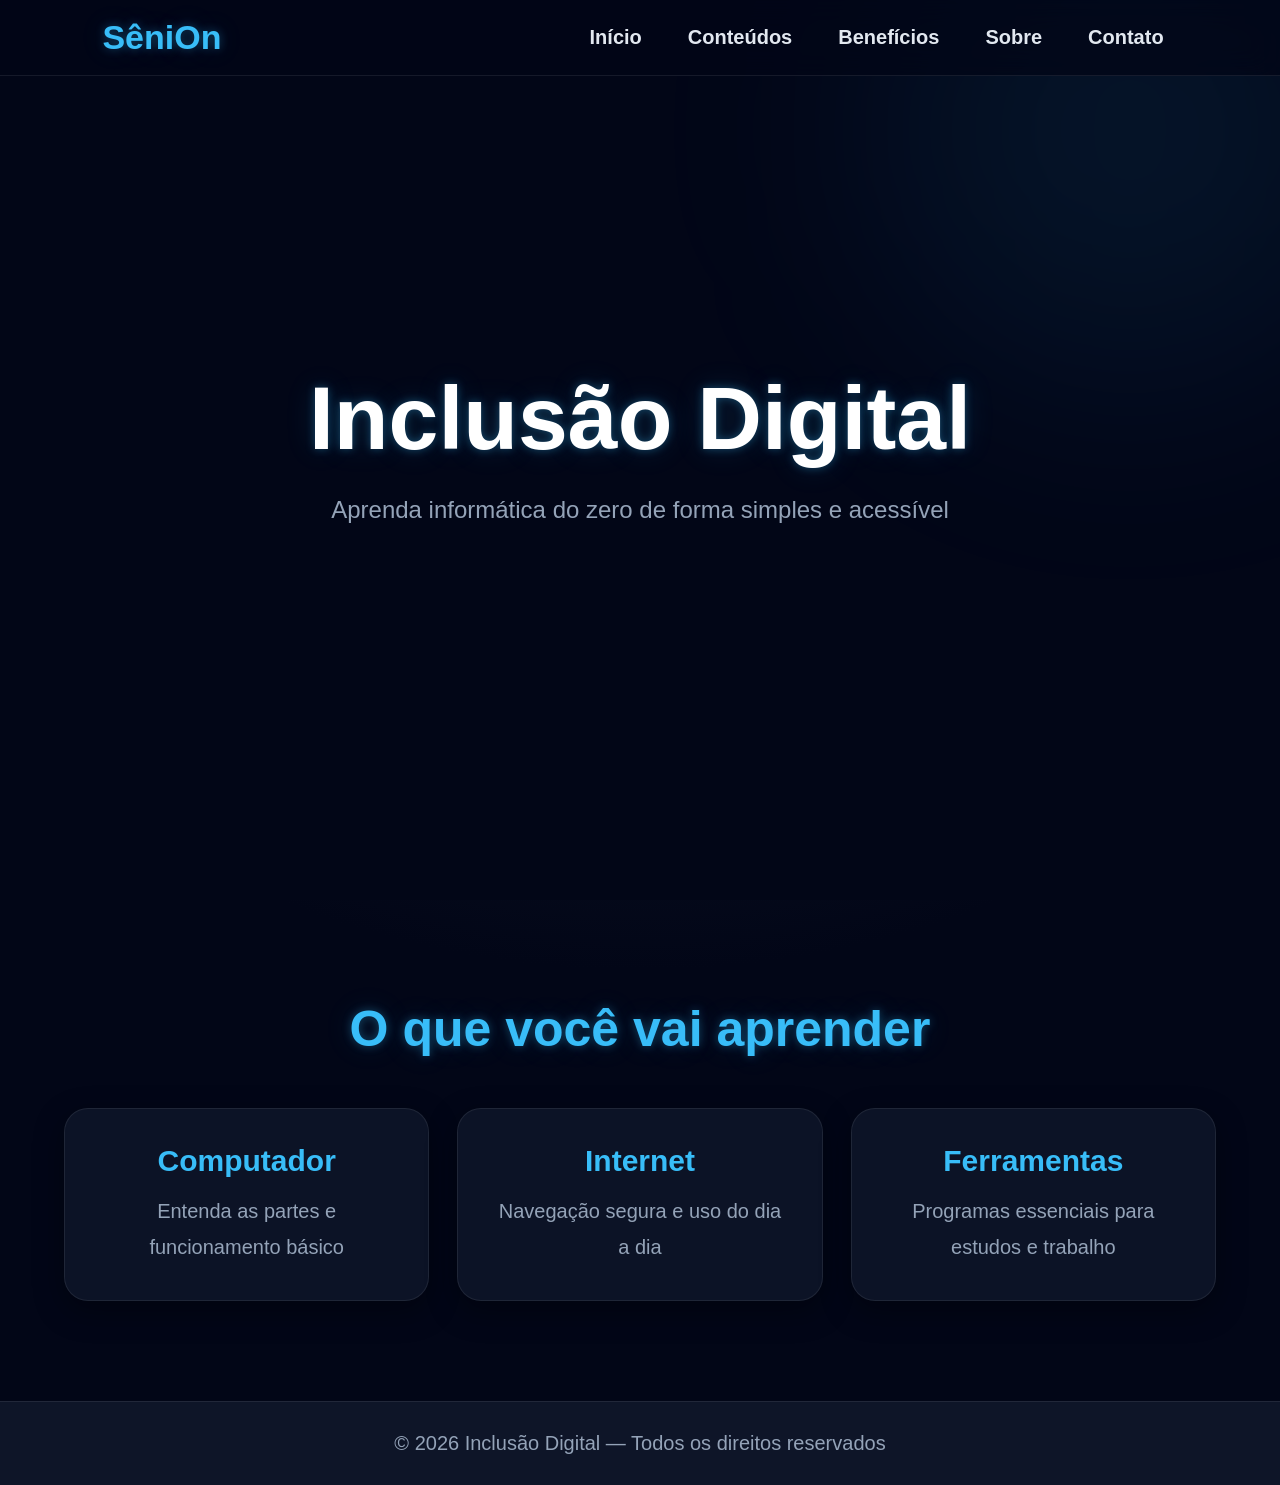
<file: index.html>
<!DOCTYPE html>
<html lang="pt-BR">
<head>
<meta charset="UTF-8">
<meta name="viewport" content="width=device-width, initial-scale=1.0">
<title>Inclusão Digital</title>
<link rel="stylesheet" href="index.css">
</head>

<body>

<nav>
    <div class="logo">SêniOn</div>

    <ul>
        <li><a href="index.html">Início</a></li>
        <li><a href="conteudos.html">Conteúdos</a></li>
        <li><a href="beneficios.html">Benefícios</a></li>
        <li><a href="sobre.html">Sobre</a></li>
        <li><a href="contato.html">Contato</a></li>
    </ul>
</nav>

<header class="hero">
    <div class="hero-content">
        <h1>Inclusão Digital</h1>
        <p>Aprenda informática do zero de forma simples e acessível</p>
    </div>
</header>

<main class="container">

    <section class="secao">
        <h2>O que você vai aprender</h2>

        <div class="cards">
            <div class="card">
                <h3>Computador</h3>
                <p>Entenda as partes e funcionamento básico</p>
            </div>

            <div class="card">
                <h3>Internet</h3>
                <p>Navegação segura e uso do dia a dia</p>
            </div>

            <div class="card">
                <h3>Ferramentas</h3>
                <p>Programas essenciais para estudos e trabalho</p>
            </div>
        </div>
    </section>

</main>

<footer>
    <p>© 2026 Inclusão Digital — Todos os direitos reservados</p>
</footer>

</body>
</html>
</file>
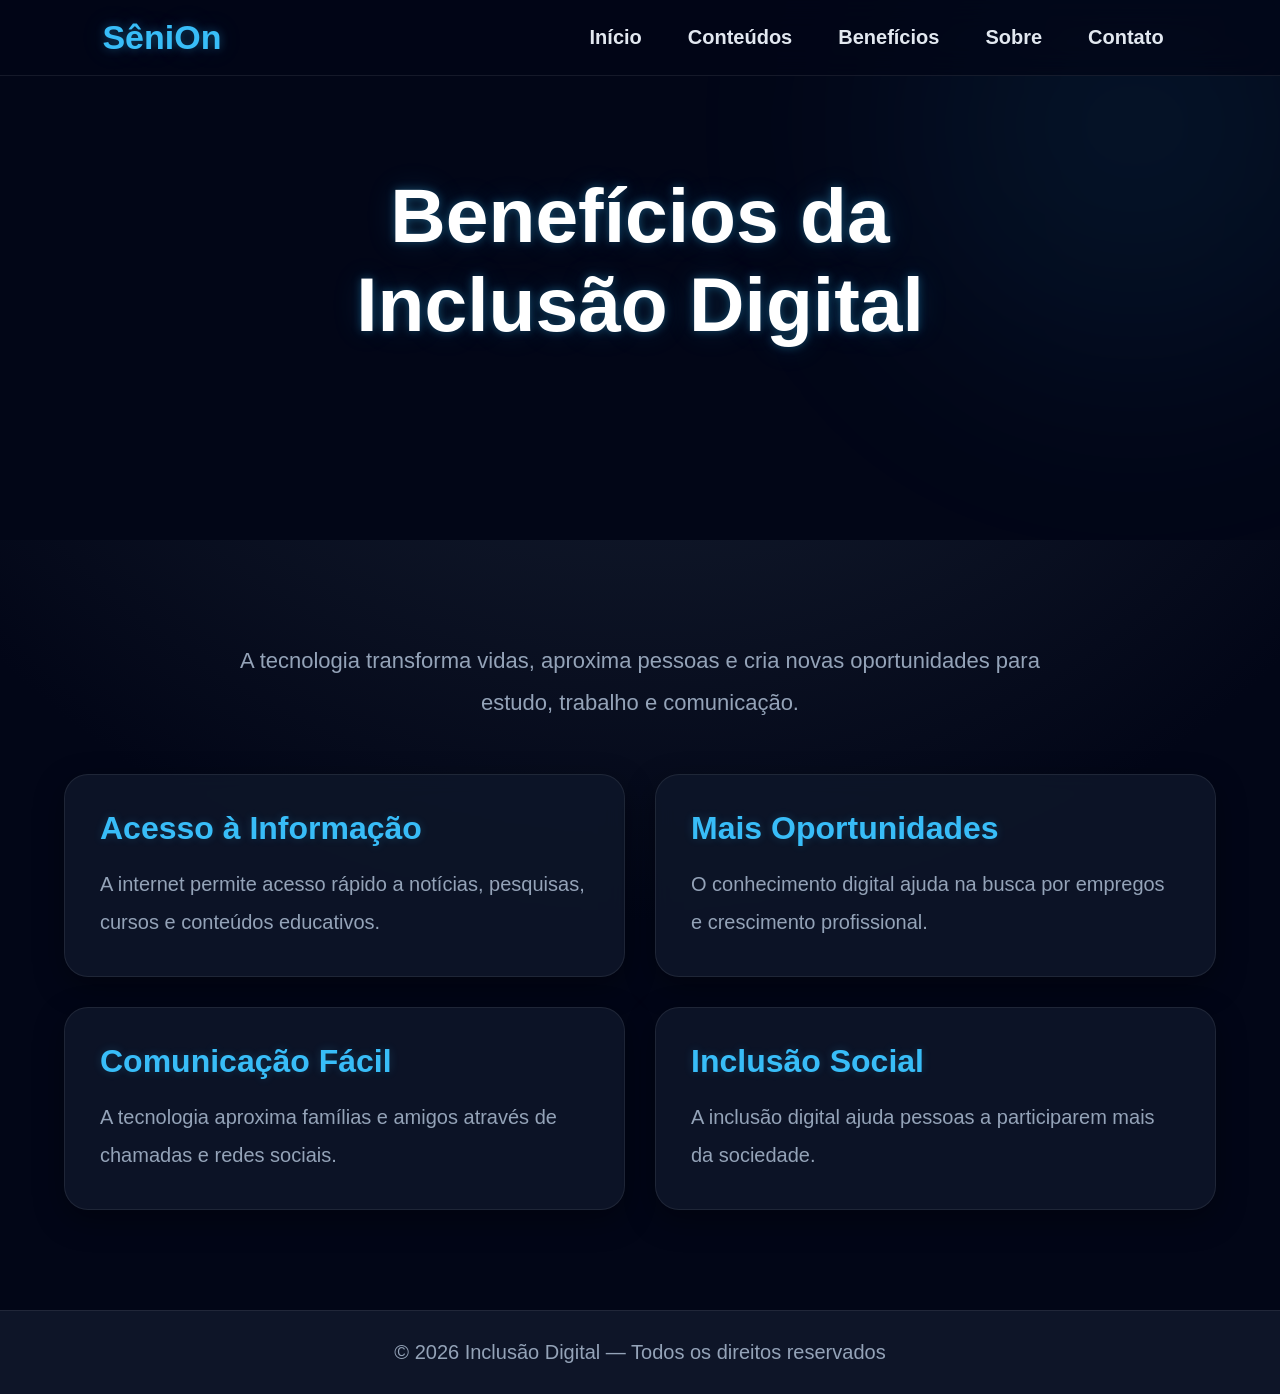
<file: beneficios.html>
<!DOCTYPE html>
<html lang="pt-BR">
<head>
    <meta charset="UTF-8">
    <meta name="viewport" content="width=device-width, initial-scale=1.0">
    <title>Benefícios - Inclusão Digital</title>
    <link rel="stylesheet" href="beneficios.css">
</head>
<body>

<nav>
    <div class="logo">
        SêniOn
    </div>
    <ul>
        <li><a href="index.html">Início</a></li>
        <li><a href="conteudos.html">Conteúdos</a></li>
        <li><a href="beneficios.html">Benefícios</a></li>
        <li><a href="sobre.html">Sobre</a></li>
        <li><a href="contato.html">Contato</a></li>
    </ul>
</nav>

<!-- HERO -->
<header class="hero">
  <div class="hero-content">
    <h1>Benefícios da Inclusão Digital</h1>
  </div>
</header>

<main class="container">

    <p>
        A tecnologia transforma vidas, aproxima pessoas
        e cria novas oportunidades para estudo, trabalho
        e comunicação.
    </p>

    <div class="beneficios-grid">

        <div class="beneficio-card">
            <h2>Acesso à Informação</h2>
            <p>
                A internet permite acesso rápido a notícias,
                pesquisas, cursos e conteúdos educativos.
            </p>
        </div>

        <div class="beneficio-card">
            <h2>Mais Oportunidades</h2>
            <p>
                O conhecimento digital ajuda na busca
                por empregos e crescimento profissional.
            </p>
        </div>

        <div class="beneficio-card">
            <h2>Comunicação Fácil</h2>
            <p>
                A tecnologia aproxima famílias e amigos
                através de chamadas e redes sociais.
            </p>
        </div>

        <div class="beneficio-card">
            <h2>Inclusão Social</h2>
            <p>
                A inclusão digital ajuda pessoas a participarem
                mais da sociedade.
            </p>
        </div>

    </div>

</main>

<footer>
    <p>
        © 2026 Inclusão Digital — Todos os direitos reservados
    </p>
</footer>

</body>
</html>
</file>
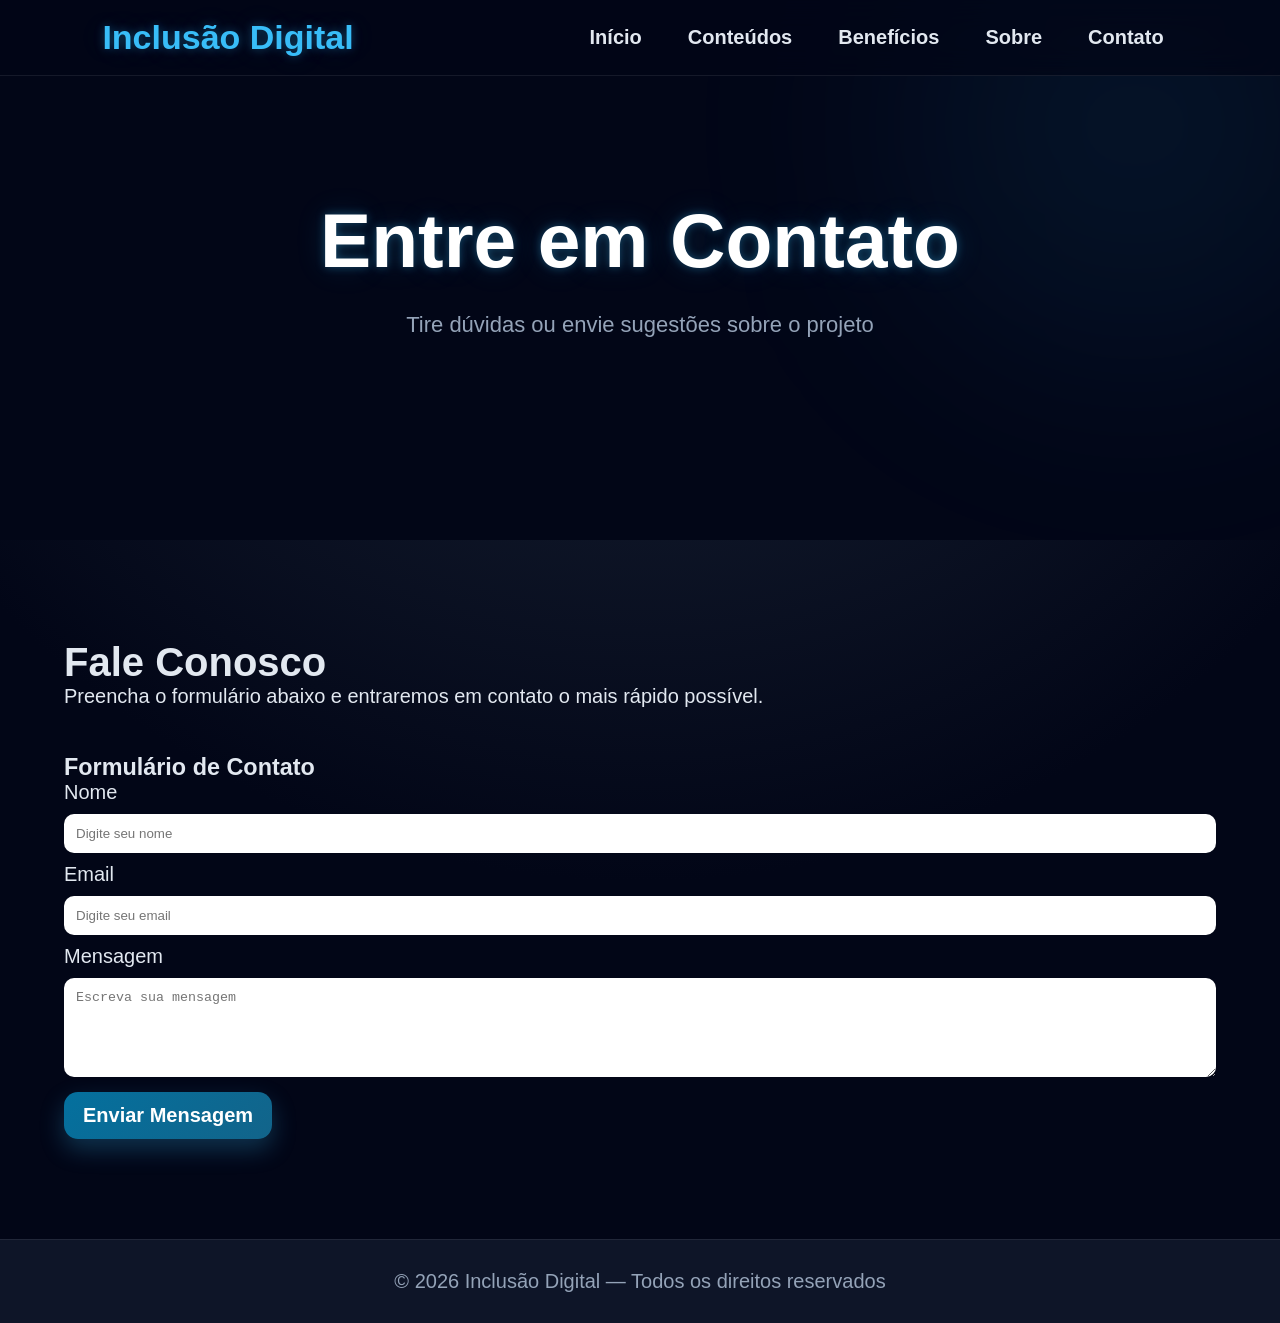
<file: contato.html>
<!DOCTYPE html>
<html lang="pt-BR">

<head>
    <meta charset="UTF-8">
    <meta name="viewport" content="width=device-width, initial-scale=1.0">

    <title>Contato - Inclusão Digital</title>

    <link rel="stylesheet" href="contato.css">

    <style>
        #status {
            margin-top: 15px;
            padding: 15px;
            border-radius: 12px;
            text-align: center;
            font-weight: bold;
            display: none;
            animation: aparecer 0.4s ease;
        }

        #status.sucesso {
            background-color: #d4f8d4;
            color: #1a7f1a;
            border: 2px solid #1a7f1a;
        }

        @keyframes aparecer {
            from {
                opacity: 0;
                transform: translateY(-10px);
            }

            to {
                opacity: 1;
                transform: translateY(0);
            }
        }
    </style>

</head>

<body>

    <nav>

        <div class="logo">
            Inclusão Digital
        </div>

        <ul>
            <li><a href="index.html">Início</a></li>
            <li><a href="conteudos.html">Conteúdos</a></li>
            <li><a href="beneficios.html">Benefícios</a></li>
            <li><a href="sobre.html">Sobre</a></li>
            <li><a href="contato.html">Contato</a></li>
        </ul>
    </nav>

    <header class="hero">
        <div class="hero-content">
            <h1>Entre em Contato</h1>
            <p>Tire dúvidas ou envie sugestões sobre o projeto</p>
        </div>
    </header>

    <main class="container">

        <h1>Fale Conosco</h1>

        <p>
            Preencha o formulário abaixo e entraremos em contato o mais rápido possível.
        </p>

        <div class="beneficio-card">
            <br><br>

            <form onsubmit="enviarMensagem(event)">

                <h3>Formulário de Contato</h3>

                <label>Nome</label><br>
                <input type="text" id="nome" placeholder="Digite seu nome"
                    style="width:100%; padding:12px; margin:10px 0; border-radius:10px; border:none;">

                <label>Email</label><br>
                <input type="email" id="email" placeholder="Digite seu email"
                    style="width:100%; padding:12px; margin:10px 0; border-radius:10px; border:none;">

                <label>Mensagem</label><br>
                <textarea id="mensagem" rows="5" placeholder="Escreva sua mensagem"
                    style="width:100%; padding:12px; margin:10px 0; border-radius:10px; border:none;"></textarea>

                <button class="btn" type="submit">Enviar Mensagem</button>

            </form>

            <div id="status"></div>

        </div>

    </main>

    <footer>
        <p>© 2026 Inclusão Digital — Todos os direitos reservados</p>
    </footer>

    <script>
        function enviarMensagem(event) {
            event.preventDefault();

            const status = document.getElementById("status");

            status.className = "sucesso";
            status.style.display = "block";
            status.innerHTML = "✅ Mensagem enviada com sucesso!";

            document.getElementById("nome").value = "";
            document.getElementById("email").value = "";
            document.getElementById("mensagem").value = "";

            setTimeout(() => {
                status.style.display = "none";
            }, 3000);
        }
    </script>

</body>

</html>
</file>
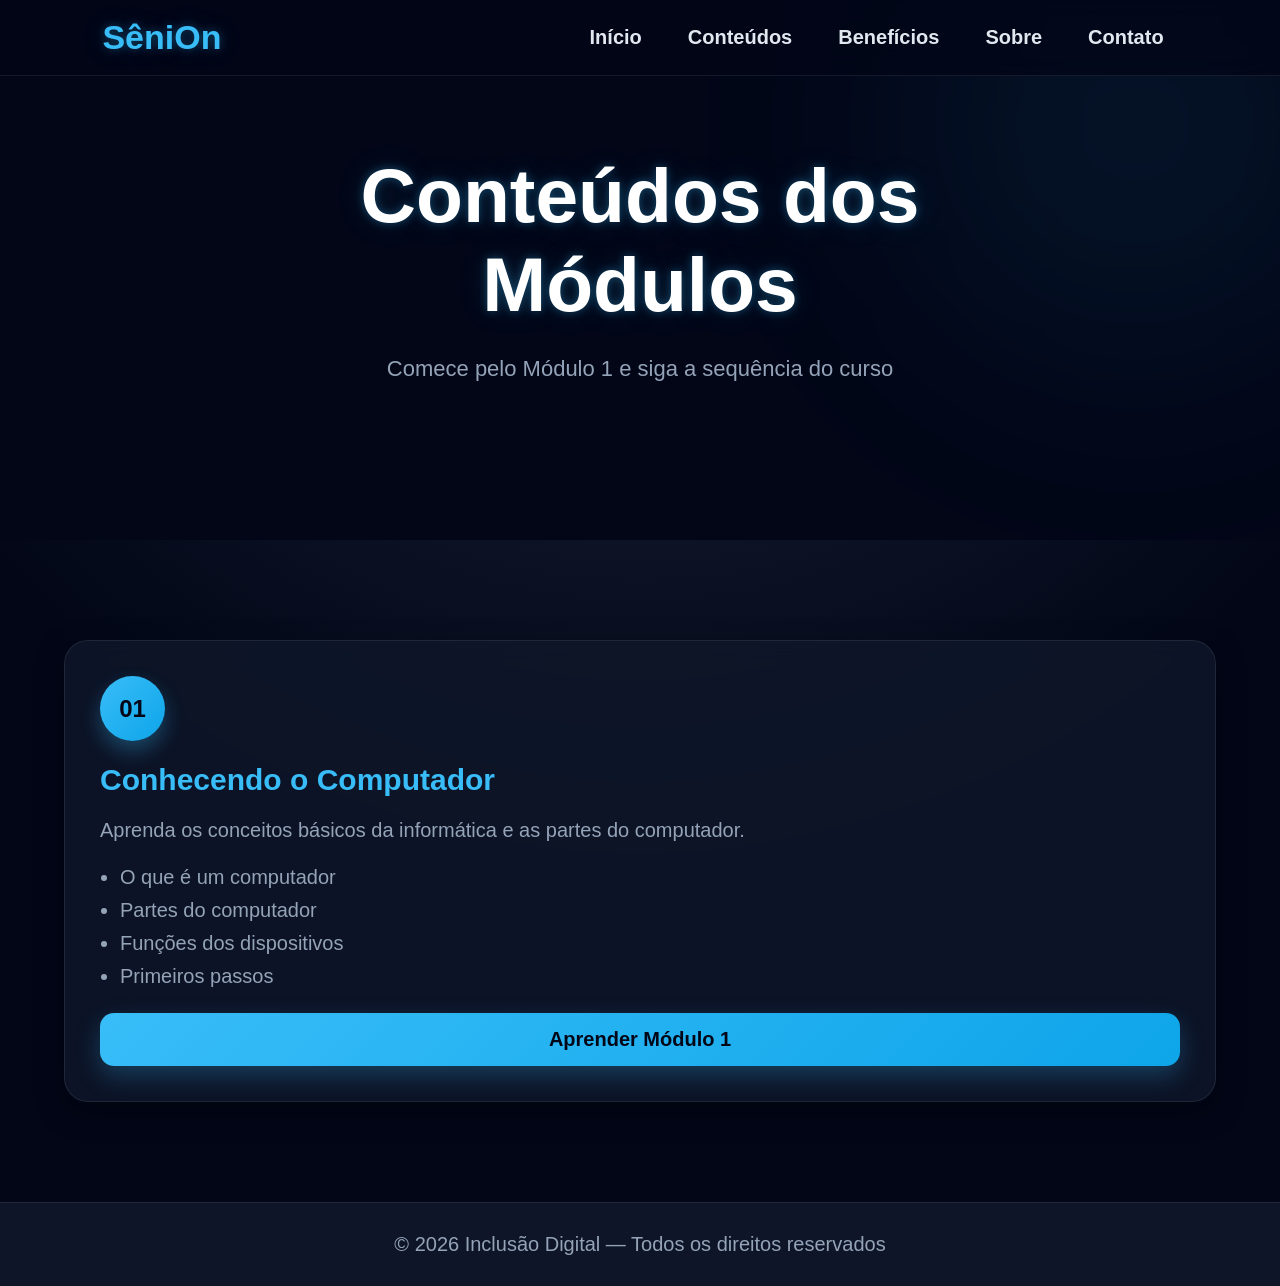
<file: conteudos.html>
<!DOCTYPE html>
<html lang="pt-BR">
<head>
<meta charset="UTF-8">
<meta name="viewport" content="width=device-width, initial-scale=1.0">
<title>Conteúdos - Inclusão Digital</title>
<link rel="stylesheet" href="conteudos.css">
</head>

<body>

<nav>
    <div class="logo">SêniOn</div>

    <ul>
        <li><a href="index.html">Início</a></li>
        <li><a href="conteudos.html">Conteúdos</a></li>
        <li><a href="beneficios.html">Benefícios</a></li>
        <li><a href="sobre.html">Sobre</a></li>
        <li><a href="contato.html">Contato</a></li>
    </ul>
</nav>
</nav>

<header class="hero">

  <div class="hero-content">
    <h1>Conteúdos dos Módulos</h1>
    <p>Comece pelo Módulo 1 e siga a sequência do curso</p>
  </div>

</header>

<main class="container">

    <div class="cards-modulos">

       
        <div class="card-modulo">

            <div class="numero-modulo">01</div>

            <h3>Conhecendo o Computador</h3>

            <p>
                Aprenda os conceitos básicos da informática e as partes do computador.
            </p>

            <ul>
                <li>O que é um computador</li>
                <li>Partes do computador</li>
                <li>Funções dos dispositivos</li>
                <li>Primeiros passos</li>
            </ul>

            <a href="modulo1.html" class="btn">Aprender Módulo 1</a>

        </div>

</main>

<footer>
  <p>© 2026 Inclusão Digital — Todos os direitos reservados</p>
</footer>

</body>
</html>
</file>
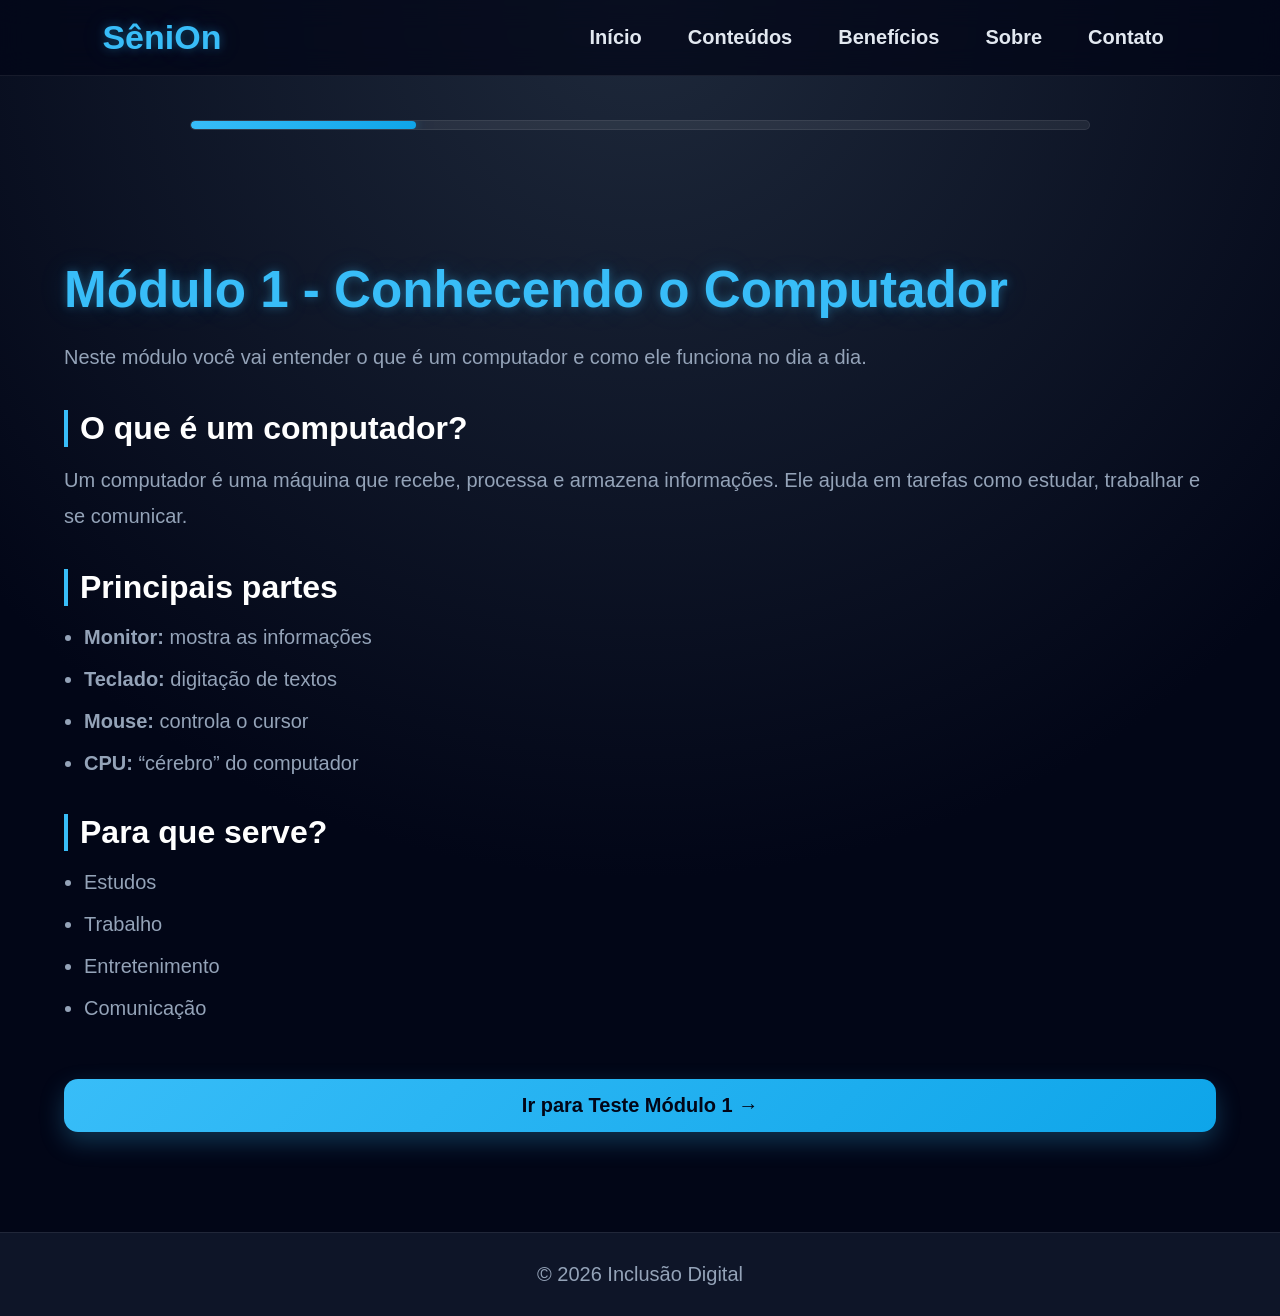
<file: modulo1.html>
<!DOCTYPE html>
<html lang="pt-BR">

<head>
    <meta charset="UTF-8">
    <meta name="viewport" content="width=device-width, initial-scale=1.0">
    <title>Módulo 1</title>
    <link rel="stylesheet" href="conteudos.css">
    <link rel="stylesheet" href="modulos.css">
</head>

<body>

    <nav>
        <div class="logo">SêniOn</div>
        <ul>
            <li><a href="index.html">Início</a></li>
            <li><a href="conteudos.html">Conteúdos</a></li>
            <li><a href="beneficios.html">Benefícios</a></li>
            <li><a href="sobre.html">Sobre</a></li>
            <li><a href="contato.html">Contato</a></li>

        </ul>
    </nav>
    <div class="progress">
        <div class="progress-bar" style="width:25%"></div>
    </div>
    <main class="container">

        <h1>Módulo 1 - Conhecendo o Computador</h1>

        <p>
            Neste módulo você vai entender o que é um computador e como ele funciona no dia a dia.
        </p>

        <h2> O que é um computador?</h2>
        <p>
            Um computador é uma máquina que recebe, processa e armazena informações.
            Ele ajuda em tarefas como estudar, trabalhar e se comunicar.
        </p>

        <h2> Principais partes</h2>
        <ul>
            <li><b>Monitor:</b> mostra as informações</li>
            <li><b>Teclado:</b> digitação de textos</li>
            <li><b>Mouse:</b> controla o cursor</li>
            <li><b>CPU:</b> “cérebro” do computador</li>
        </ul>

        <h2> Para que serve?</h2>
        <ul>
            <li>Estudos</li>
            <li>Trabalho</li>
            <li>Entretenimento</li>
            <li>Comunicação</li>
        </ul>

      


        <a href="testemodulo1.html" class="btn">Ir para Teste Módulo 1 →</a>
        </main>
        <footer>
            <p>© 2026 Inclusão Digital</p>
        </footer>

</body>

</html>
</file>
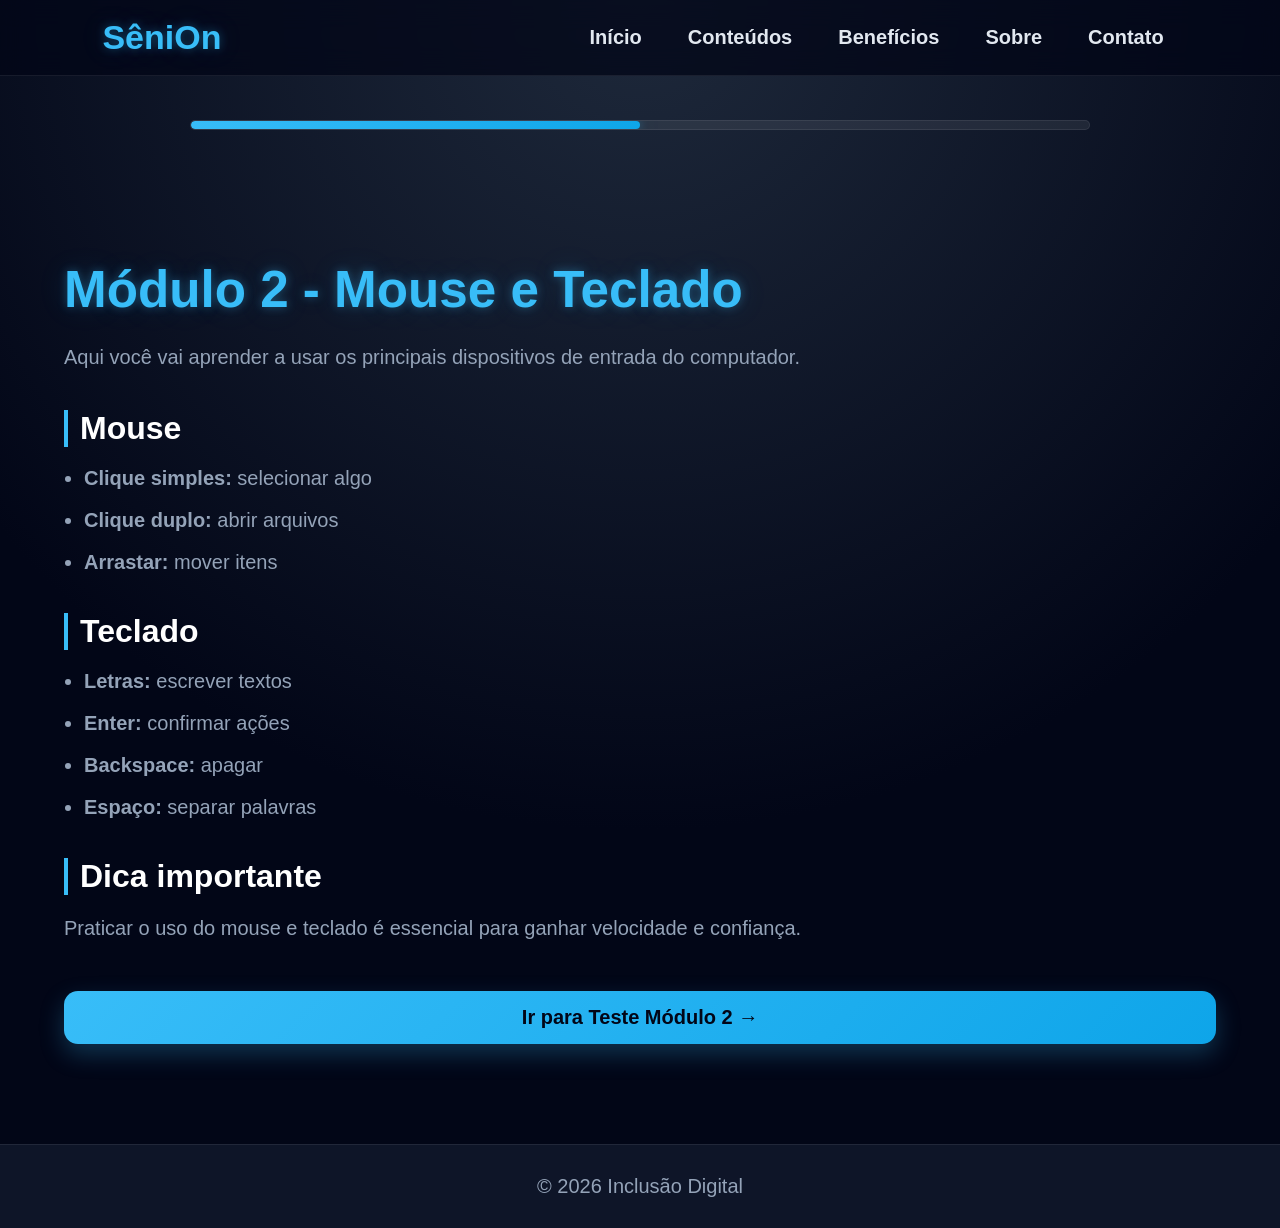
<file: modulo2.html>
<!DOCTYPE html>
<html lang="pt-BR">
<head>
<meta charset="UTF-8">
<meta name="viewport" content="width=device-width, initial-scale=1.0">
<title>Módulo 2</title>
<link rel="stylesheet" href="conteudos.css">
    <link rel="stylesheet" href="modulos.css">
</head>

<body>

<nav>
    <div class="logo">SêniOn</div>

    <ul>
        <li><a href="index.html">Início</a></li>
        <li><a href="conteudos.html">Conteúdos</a></li>
        <li><a href="beneficios.html">Benefícios</a></li>
        <li><a href="sobre.html">Sobre</a></li>
        <li><a href="contato.html">Contato</a></li>
        
    </ul>
</nav>

<div class="progress">
    <div class="progress-bar" style="width:50%"></div>
</div>

<main class="container">

    

   <h1>Módulo 2 - Mouse e Teclado</h1>

<p>
Aqui você vai aprender a usar os principais dispositivos de entrada do computador.
</p>

<h2> Mouse</h2>
<ul>
    <li><b>Clique simples:</b> selecionar algo</li>
    <li><b>Clique duplo:</b> abrir arquivos</li>
    <li><b>Arrastar:</b> mover itens</li>
</ul>

<h2> Teclado</h2>
<ul>
    <li><b>Letras:</b> escrever textos</li>
    <li><b>Enter:</b> confirmar ações</li>
    <li><b>Backspace:</b> apagar</li>
    <li><b>Espaço:</b> separar palavras</li>
</ul>

<h2> Dica importante</h2>
<p>
Praticar o uso do mouse e teclado é essencial para ganhar velocidade e confiança.
</p>
    
    <a href="testemodulo2.html" class="btn">
        Ir para Teste Módulo 2 →
    </a>
   <br>
     

</main>

<footer>
  <p>© 2026 Inclusão Digital</p>
</footer>

</body>
</html>
</file>
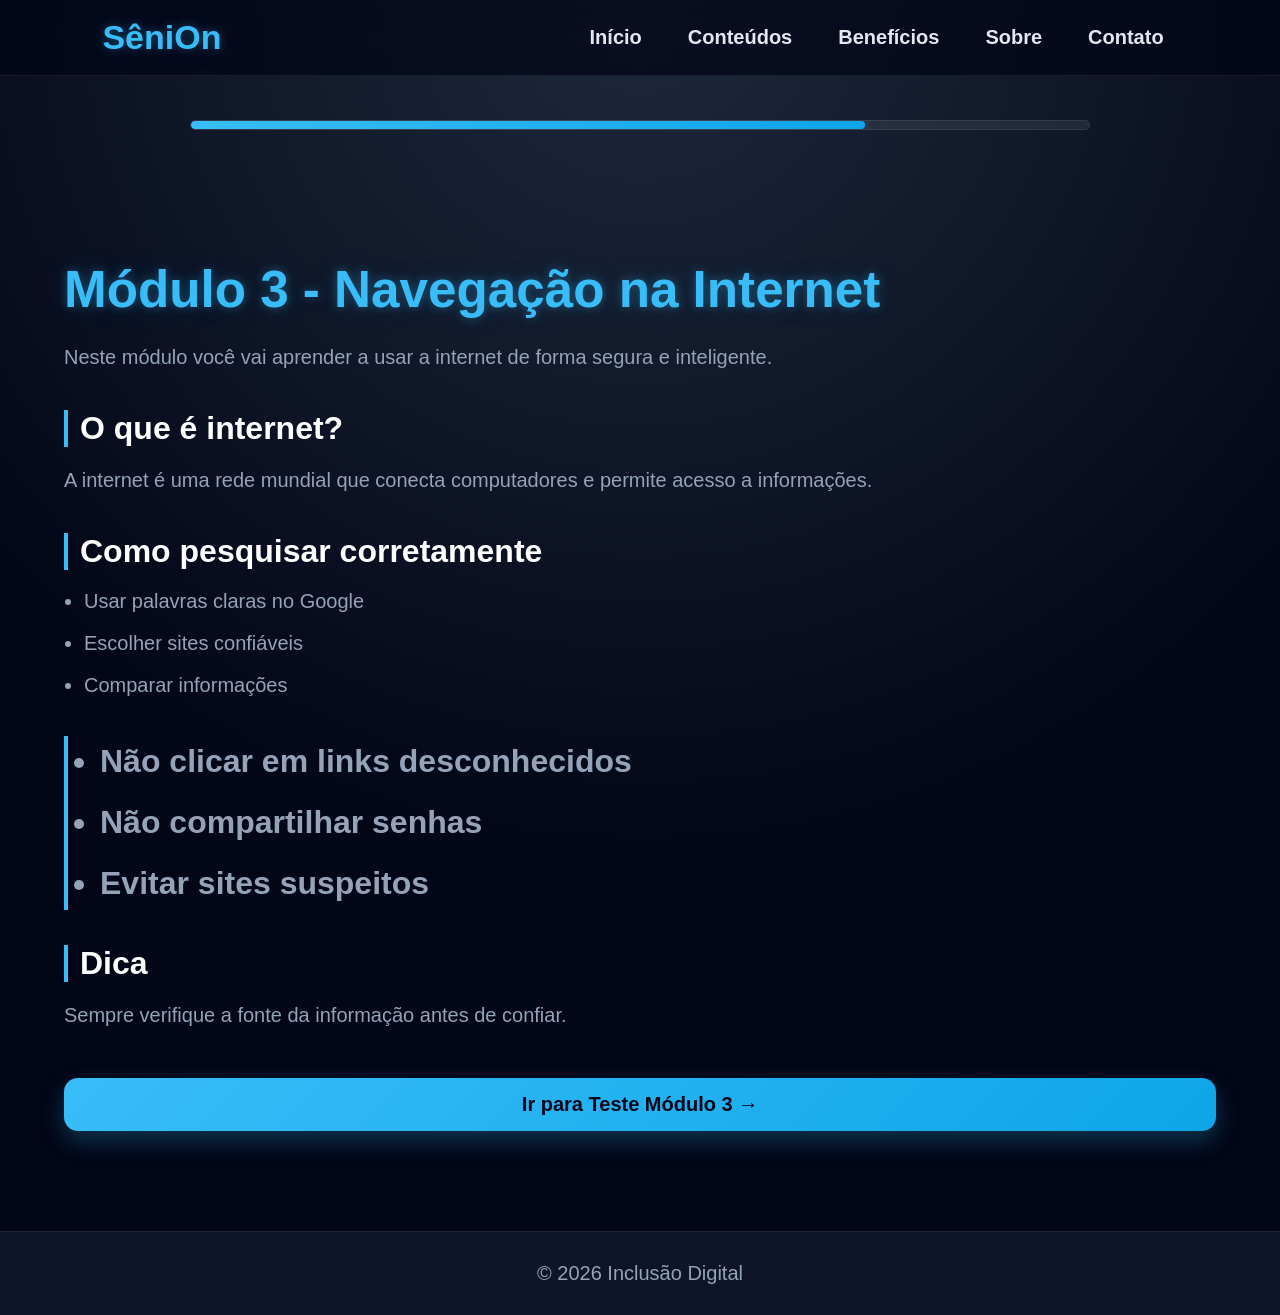
<file: modulo3.html>
<!DOCTYPE html>
<html lang="pt-BR">
<head>
<meta charset="UTF-8">
<meta name="viewport" content="width=device-width, initial-scale=1.0">
<title>Módulo 3</title>
<link rel="stylesheet" href="conteudos.css">
    <link rel="stylesheet" href="modulos.css">
</head>

<body>

<nav>
    <div class="logo">SêniOn</div>

    <ul>
        <li><a href="index.html">Início</a></li>
        <li><a href="conteudos.html">Conteúdos</a></li>
        <li><a href="beneficios.html">Benefícios</a></li>
        <li><a href="sobre.html">Sobre</a></li>
        <li><a href="contato.html">Contato</a></li>
       
    </ul>
</nav>

<div class="progress">
    <div class="progress-bar" style="width:75%"></div>
</div>

<main class="container">



    <h1>Módulo 3 - Navegação na Internet</h1>

<p>
Neste módulo você vai aprender a usar a internet de forma segura e inteligente.
</p>

<h2> O que é internet?</h2>
<p>
A internet é uma rede mundial que conecta computadores e permite acesso a informações.
</p>

<h2> Como pesquisar corretamente</h2>
<ul>
    <li>Usar palavras claras no Google</li>
    <li>Escolher sites confiáveis</li>
    <li>Comparar informações</li>
</ul>

<h2 Segurança online</h2>
<ul>
    <li>Não clicar em links desconhecidos</li>
    <li>Não compartilhar senhas</li>
    <li>Evitar sites suspeitos</li>
</ul>

<h2> Dica</h2>
<p>
Sempre verifique a fonte da informação antes de confiar.
</p>

   
    <a href="testemodulo3.html" class="btn">
        Ir para Teste Módulo 3 →
    </a>

</main>

<footer>
  <p>© 2026 Inclusão Digital</p>
</footer>

</body>
</html>
</file>
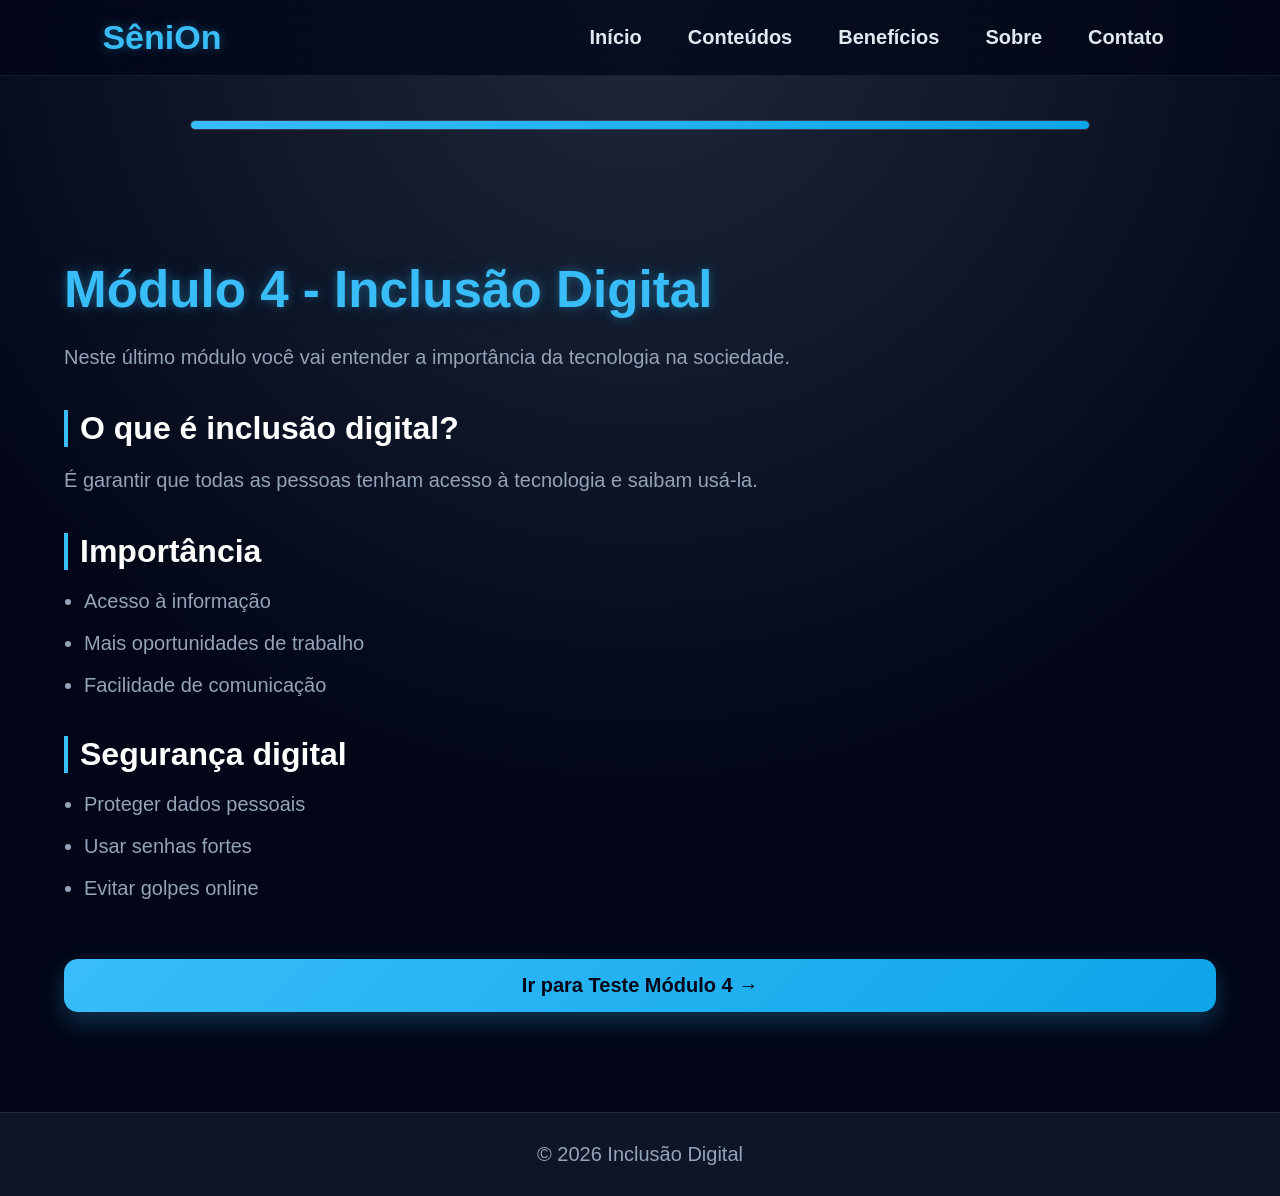
<file: modulo4.html>
<!DOCTYPE html>
<html lang="pt-BR">

<head>
    <meta charset="UTF-8">
    <meta name="viewport" content="width=device-width, initial-scale=1.0">
    <title>Módulo 4</title>
    <link rel="stylesheet" href="conteudos.css">
    <link rel="stylesheet" href="modulos.css">
</head>

<body>

    <nav>
        <div class="logo">SêniOn</div>

        <ul>
            <li><a href="index.html">Início</a></li>
            <li><a href="conteudos.html">Conteúdos</a></li>
            <li><a href="beneficios.html">Benefícios</a></li>
            <li><a href="sobre.html">Sobre</a></li>
            <li><a href="contato.html">Contato</a></li>

        </ul>
    </nav>

    <div class="progress">
        <div class="progress-bar" style="width:100%"></div>
    </div>


    <main class="container">

        <h1>Módulo 4 - Inclusão Digital</h1>

        <p>
            Neste último módulo você vai entender a importância da tecnologia na sociedade.
        </p>

        <h2>O que é inclusão digital?</h2>
        <p>
            É garantir que todas as pessoas tenham acesso à tecnologia e saibam usá-la.
        </p>

        <h2> Importância</h2>
        <ul>
            <li>Acesso à informação</li>
            <li>Mais oportunidades de trabalho</li>
            <li>Facilidade de comunicação</li>
        </ul>

        <h2> Segurança digital</h2>
        <ul>
            <li>Proteger dados pessoais</li>
            <li>Usar senhas fortes</li>
            <li>Evitar golpes online</li>
        </ul>

        
            <a href="testemodulo4.html" class="btn">
                Ir para Teste Módulo 4 →
            </a>

        </div>
    </main>
    <footer>
        <p>© 2026 Inclusão Digital</p>
    </footer>

</body>

</html>
</file>
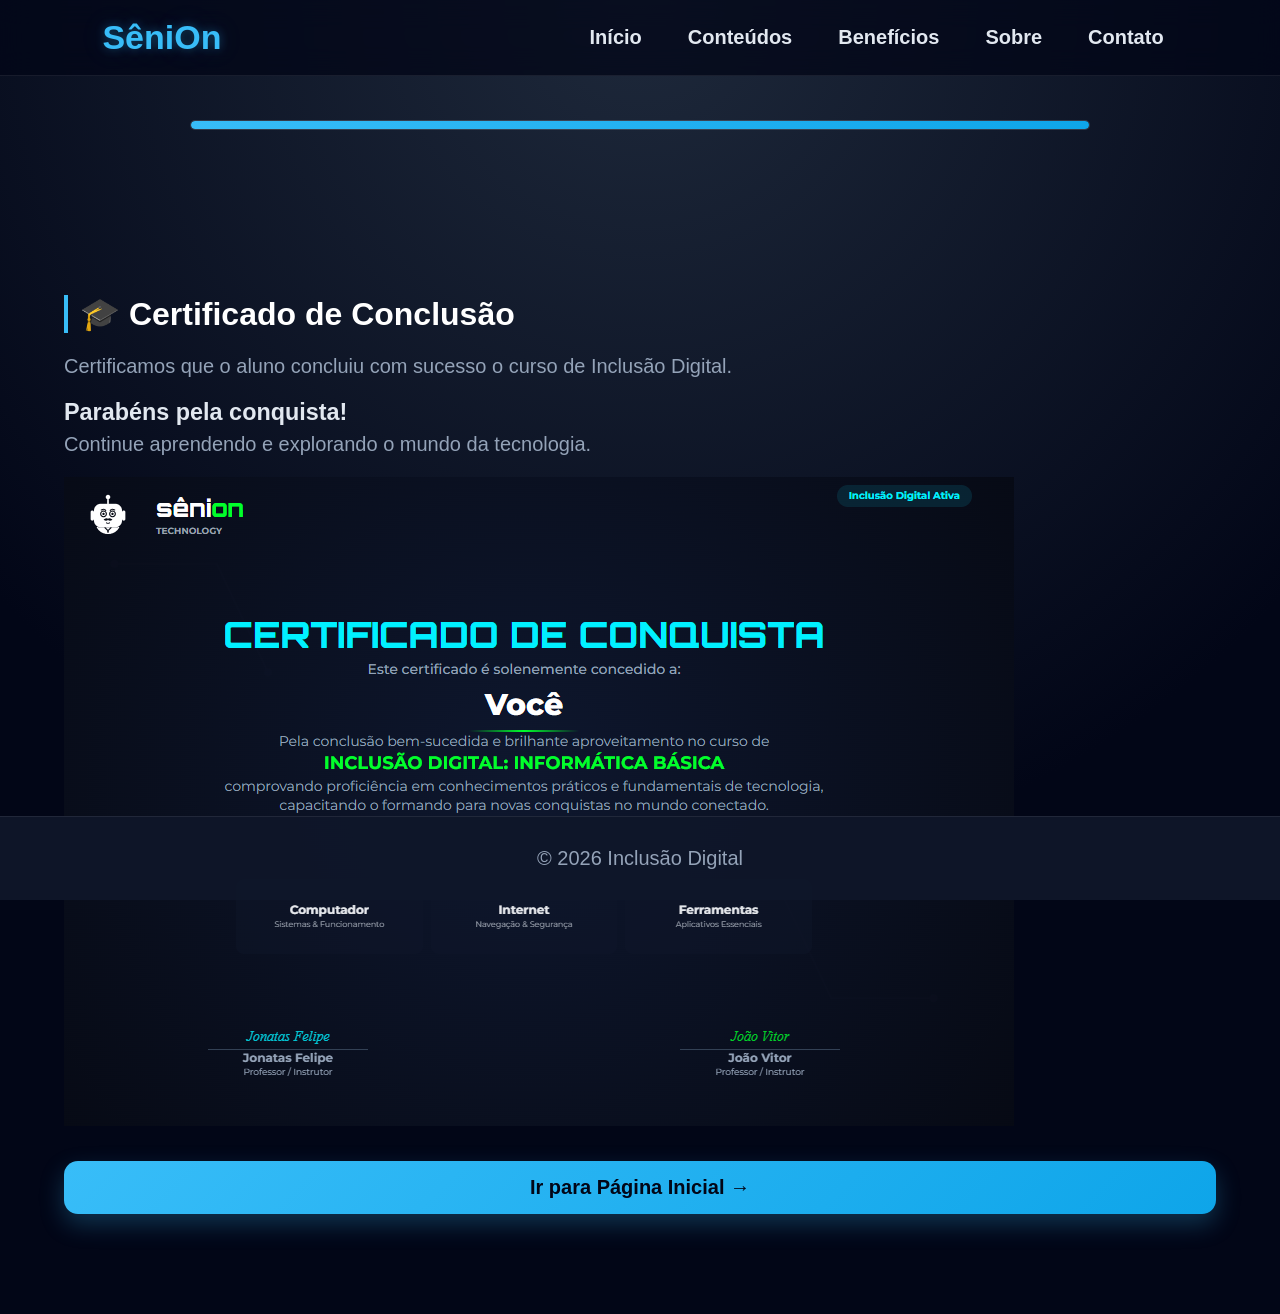
<file: modulofinalizado.html>
<!DOCTYPE html>
<html lang="en">
<head>
    <meta charset="UTF-8">
    <meta name="viewport" content="width=device-width, initial-scale=1.0">
    <title>Inclusaõ Digital</title>
     <link rel="stylesheet" href="conteudos.css">
    <link rel="stylesheet" href="modulos.css">
</head>
<body>
  
    <nav>
        <div class="logo">SêniOn</div>

        <ul>
            <li><a href="index.html">Início</a></li>
            <li><a href="conteudos.html">Conteúdos</a></li>
            <li><a href="beneficios.html">Benefícios</a></li>
            <li><a href="sobre.html">Sobre</a></li>
            <li><a href="contato.html">Contato</a></li>

        </ul>
    </nav>

    <div class="progress">
        <div class="progress-bar" style="width:100%"></div>
    </div>


    <main class="container"> 
        
        
        <div class="certificado">

            <h2>🎓 Certificado de Conclusão</h2>

            <p>
                Certificamos que o aluno concluiu com sucesso
                o curso de Inclusão Digital.
            </p>

            <h3> Parabéns pela conquista!</h3>

            <p>
                Continue aprendendo e explorando o mundo da tecnologia.
            </p> 
        </div>
    
     <img src="Captura de tela 2026-05-18 102617.png" alt="">
    
    <a href="index.html" class="btn">
                Ir para Página Inicial →
            </a>
</main>
    
<footer style="position: fixed; bottom: 0; width: 100%;   text-align: center;">
    <p>© 2026 Inclusão Digital</p>
</footer>

</body>

</html>
</body>
</html>
</file>
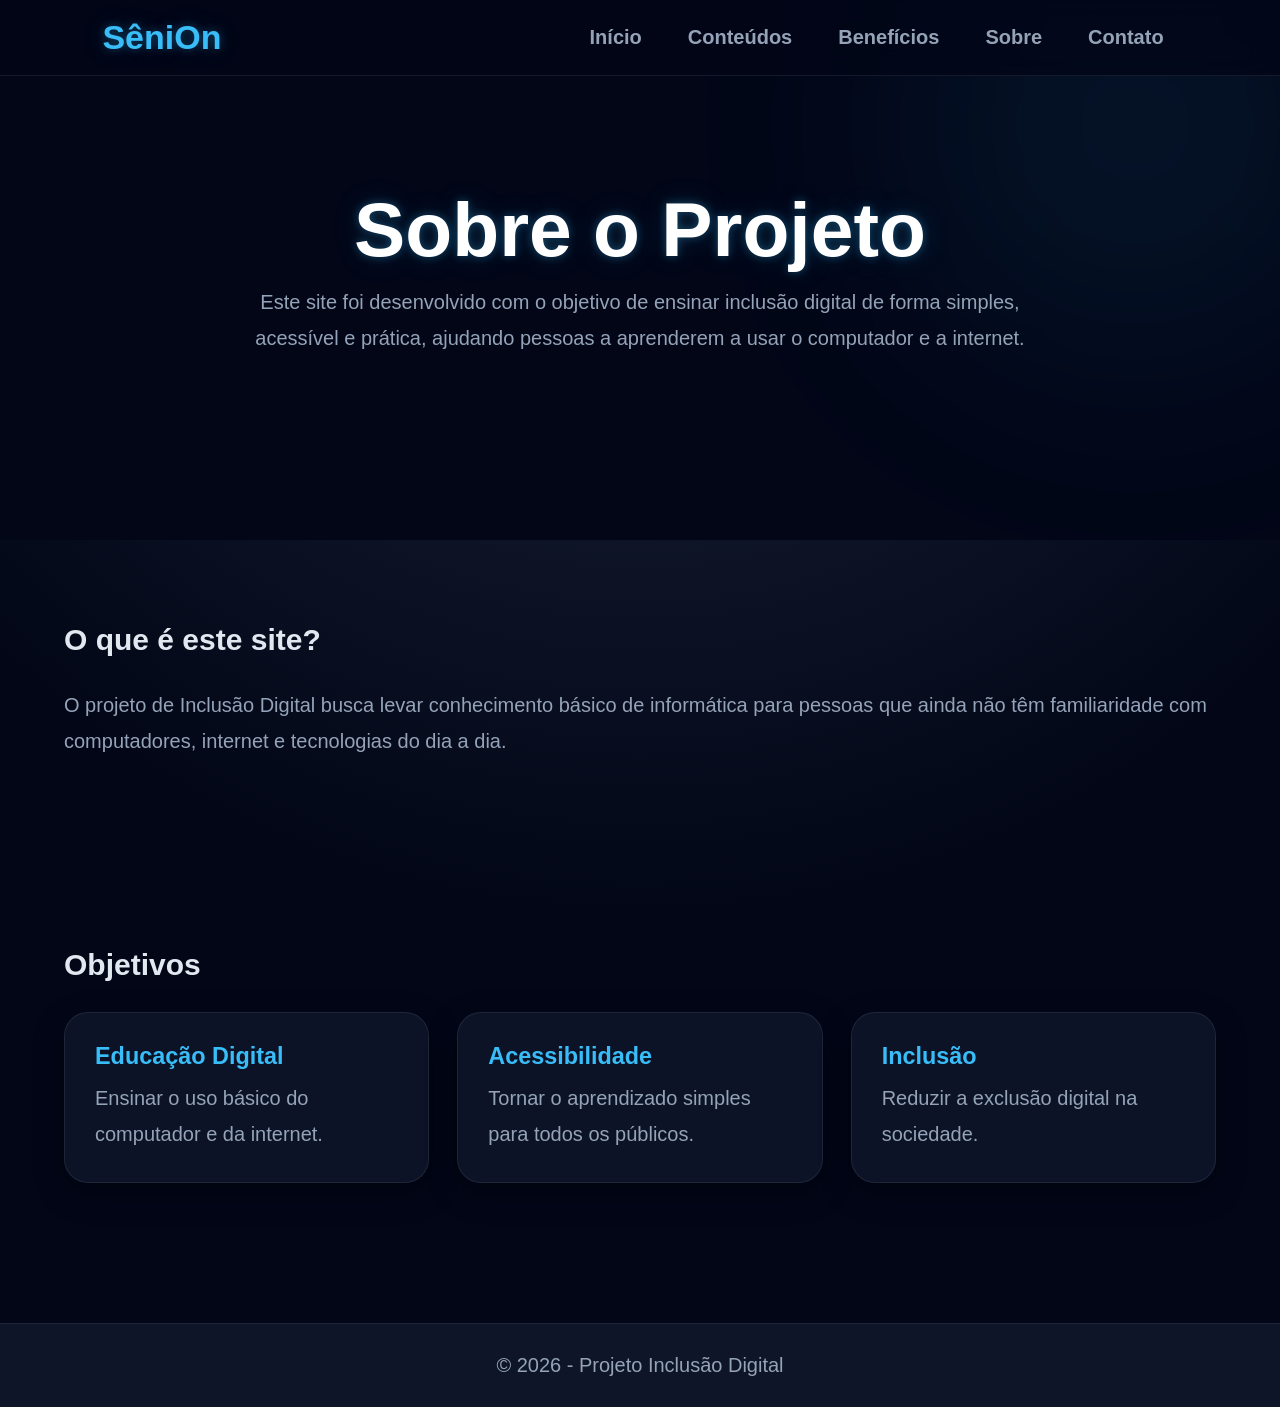
<file: sobre.html>
<!DOCTYPE html>
<html lang="pt-BR">

<head>
    <meta charset="UTF-8">
    <meta name="viewport" content="width=device-width, initial-scale=1.0">
    <link rel="stylesheet" href="sobre.css">
    <title>Sobre - Inclusão Digital</title>
</head>

<body>

    <nav>
        <div class="logo">SêniOn</div>
        <ul>
            <li><a href="index.html">Início</a></li>
            <li><a href="conteudos.html">Conteúdos</a></li>
            <li><a href="beneficios.html">Benefícios</a></li>
            <li><a href="sobre.html">Sobre</a></li>
            <li><a href="contato.html">Contato</a></li>
        </ul>
    </nav>

    <section class="hero">
        <div class="hero-content">
            <h1>Sobre o Projeto</h1>
            <p>
                Este site foi desenvolvido com o objetivo de ensinar
                inclusão digital de forma simples,<br> acessível e prática,
                ajudando pessoas a aprenderem a usar o computador e a internet.
            </p>
        </div>
    </section>

    <section class="secao">
<br>
        <h2>O que é este site?</h2>
        <p>
            O projeto de Inclusão Digital busca levar conhecimento básico
            de informática para pessoas que ainda não têm familiaridade com
            computadores, internet e tecnologias do dia a dia.
        </p>
    </section>
<br><br><br>
<section class="secao escura">

    <h2>Objetivos</h2>

    <div class="cards-modulos">

        <div class="card-modulo">
            <h3>Educação Digital</h3>
            <p>Ensinar o uso básico do computador e da internet.</p>
        </div>

        <div class="card-modulo">
            <h3>Acessibilidade</h3>
            <p>Tornar o aprendizado simples para todos os públicos.</p>
        </div>

        <div class="card-modulo">
            <h3>Inclusão</h3>
            <p>Reduzir a exclusão digital na sociedade.</p>
        </div>

    </div>

</section>

<footer>
    <p>© 2026 - Projeto Inclusão Digital</p>
</footer>
</file>
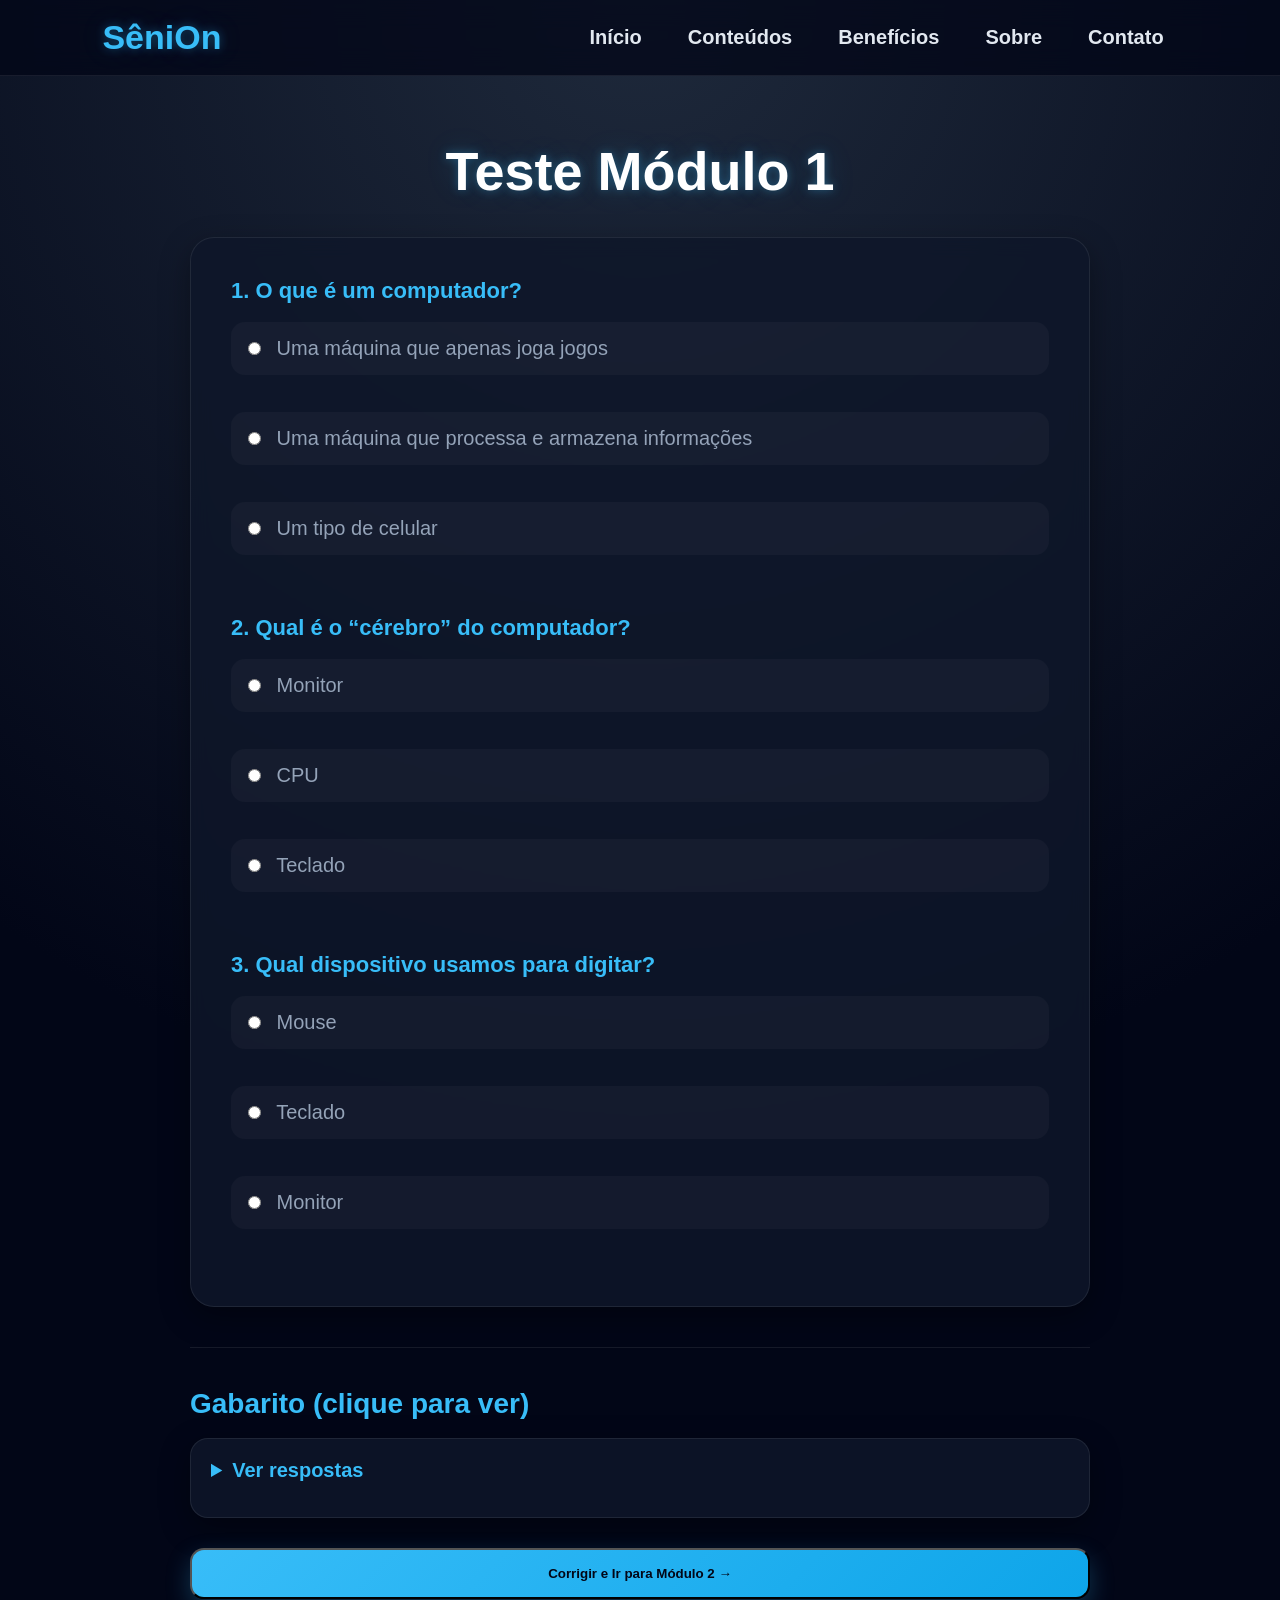
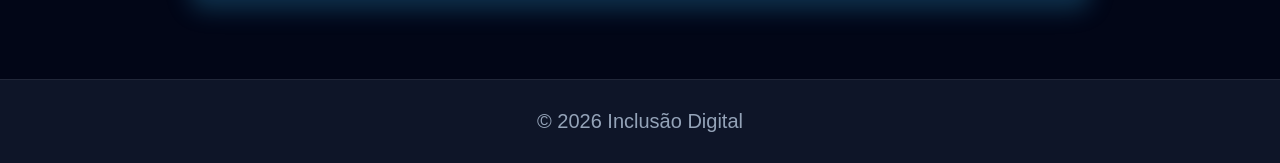
<file: testemodulo1.html>
<html lang="pt-BR">
<head>
<meta charset="UTF-8">
<meta name="viewport" content="width=device-width, initial-scale=1.0">
<title>Inclusão Digital</title>
<link rel="stylesheet" href="teste.css">
</head>

<body>
  <nav>
    <div class="logo">SêniOn</div>
<ul>
        <li><a href="index.html">Início</a></li>
        <li><a href="conteudos.html">Conteúdos</a></li>
        <li><a href="beneficios.html">Benefícios</a></li>
        <li><a href="sobre.html">Sobre</a></li>
        <li><a href="contato.html">Contato</a></li>
    </ul>
</nav>

<div class="progress">
    <div class="progress-bar" style="width:100%"></div>
</div>

<main class="container">

    <h2>Teste Módulo 1</h2>

<form>

  <p>
    <b>1. O que é um computador?</b>
    <span id="r1"></span>
  </p>

  <label><input type="radio" name="q1" value="errado" required> Uma máquina que apenas joga jogos</label><br>
  <label><input type="radio" name="q1" value="certo"> Uma máquina que processa e armazena informações</label><br>
  <label><input type="radio" name="q1" value="errado"> Um tipo de celular</label><br>

  <br>

  <p>
    <b>2. Qual é o “cérebro” do computador?</b>
    <span id="r2"></span>
  </p>

  <label><input type="radio" name="q2" value="errado" required> Monitor</label><br>
  <label><input type="radio" name="q2" value="certo"> CPU</label><br>
  <label><input type="radio" name="q2" value="errado"> Teclado</label><br>

  <br>

  <p>
    <b>3. Qual dispositivo usamos para digitar?</b>
    <span id="r3"></span>
  </p>

  <label><input type="radio" name="q3" value="errado" required> Mouse</label><br>
  <label><input type="radio" name="q3" value="certo"> Teclado</label><br>
  <label><input type="radio" name="q3" value="errado"> Monitor</label><br>

</form>

<hr>

<h3>Gabarito (clique para ver)</h3>

<details>
  <summary>Ver respostas</summary>

  <p><b>1:</b> Uma máquina que processa e armazena informações</p>
  <p><b>2:</b> CPU</p>
  <p><b>3:</b> Teclado</p>

</details>

<button type="button" class="btn" onclick="verificarTeste()">
    Corrigir e Ir para Módulo 2 →
</button>

</main>

<footer>
    <p>© 2026 Inclusão Digital</p>
</footer>

<script>
function verificarTeste() {

    const q1 = document.querySelector('input[name="q1"]:checked');
    const q2 = document.querySelector('input[name="q2"]:checked');
    const q3 = document.querySelector('input[name="q3"]:checked');

    if (!q1 || !q2 || !q3) {
        alert("Responda todas as perguntas.");
        return;
    }

    let acertos = 0;

    document.getElementById("r1").innerHTML = "";
    document.getElementById("r2").innerHTML = "";
    document.getElementById("r3").innerHTML = "";

    if (q1.value === "certo") {
        acertos++;
        document.getElementById("r1").innerHTML = " — ✅ Resposta correta";
    } else {
        document.getElementById("r1").innerHTML = " — ❌ Resposta incorreta";
    }

    if (q2.value === "certo") {
        acertos++;
        document.getElementById("r2").innerHTML = " — ✅ Resposta correta";
    } else {
        document.getElementById("r2").innerHTML = " — ❌ Resposta incorreta";
    }

    if (q3.value === "certo") {
        acertos++;
        document.getElementById("r3").innerHTML = " — ✅ Resposta correta";
    } else {
        document.getElementById("r3").innerHTML = " — ❌ Resposta incorreta";
    }

    if (acertos === 3) {
        alert("Parabéns! Você acertou todas as questões.");
        window.location.href = "modulo2.html";
    }
}
</script>

</body>
</html>
</file>
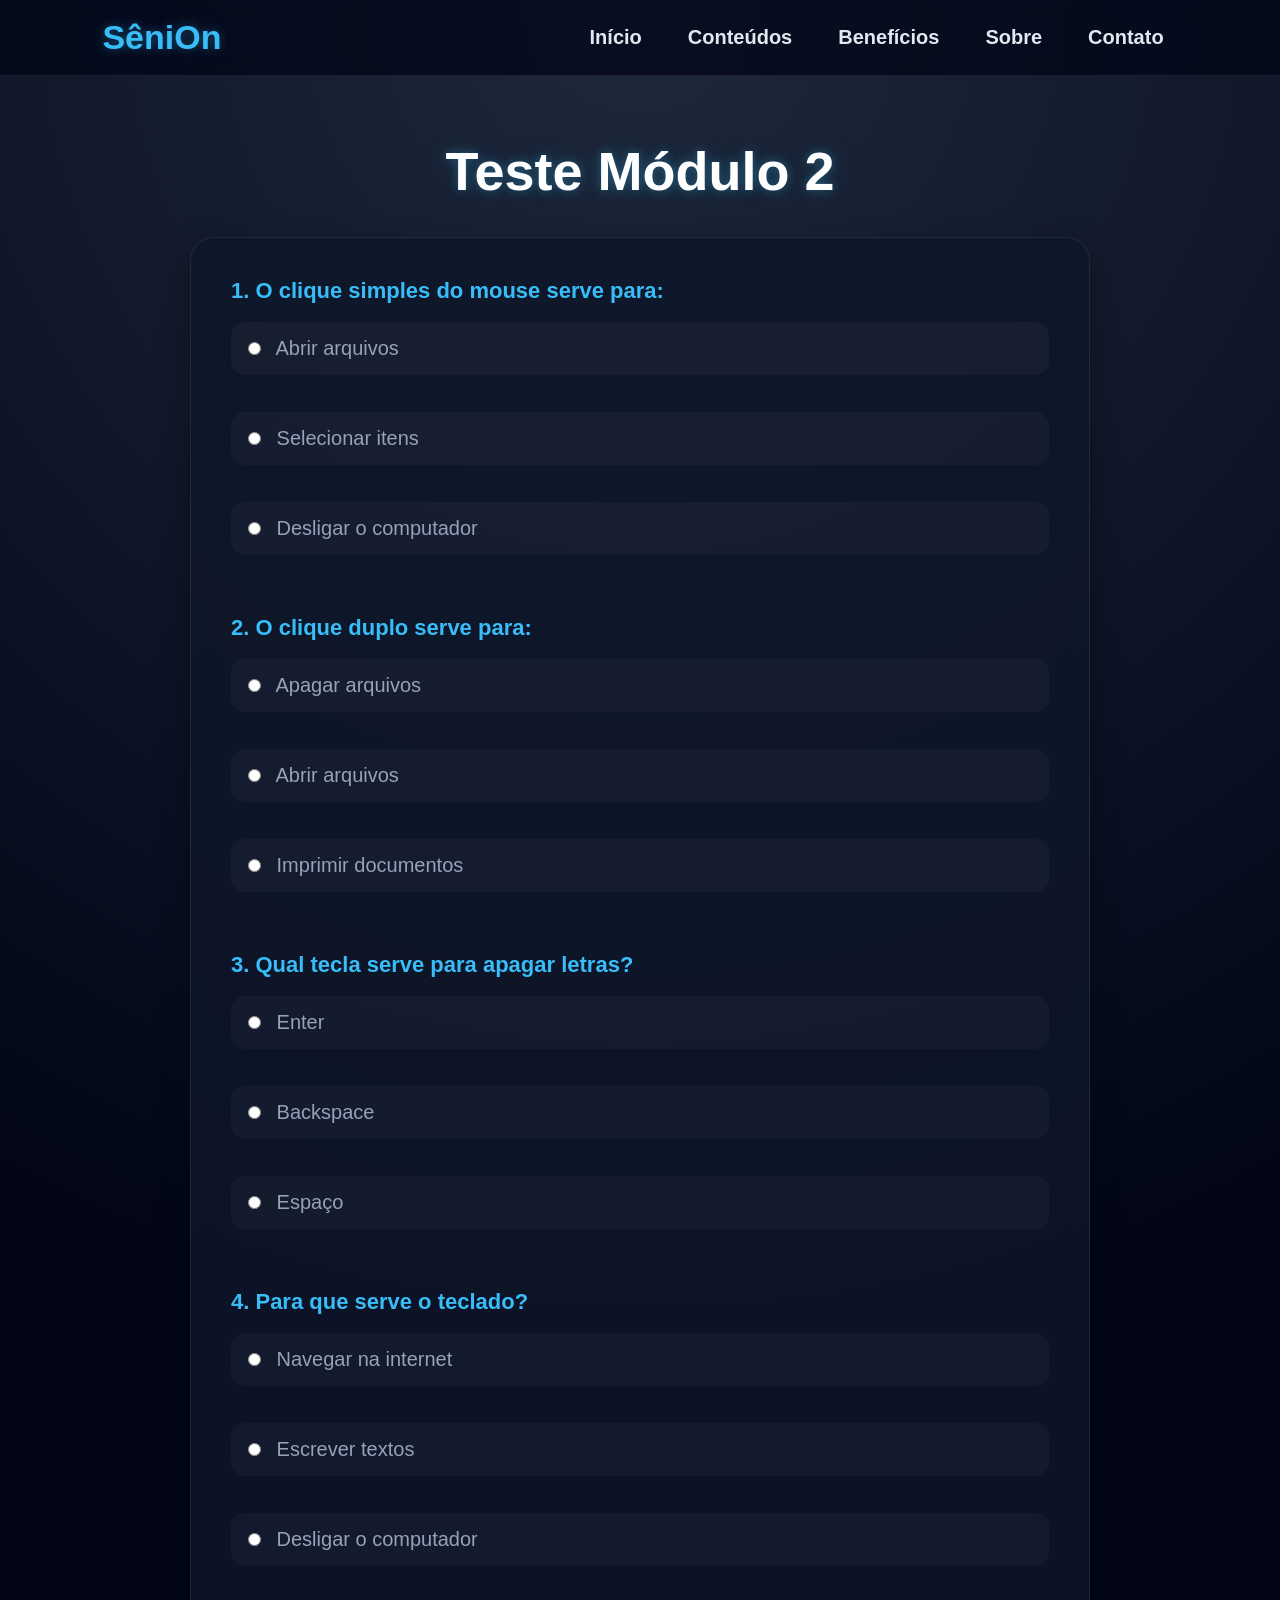
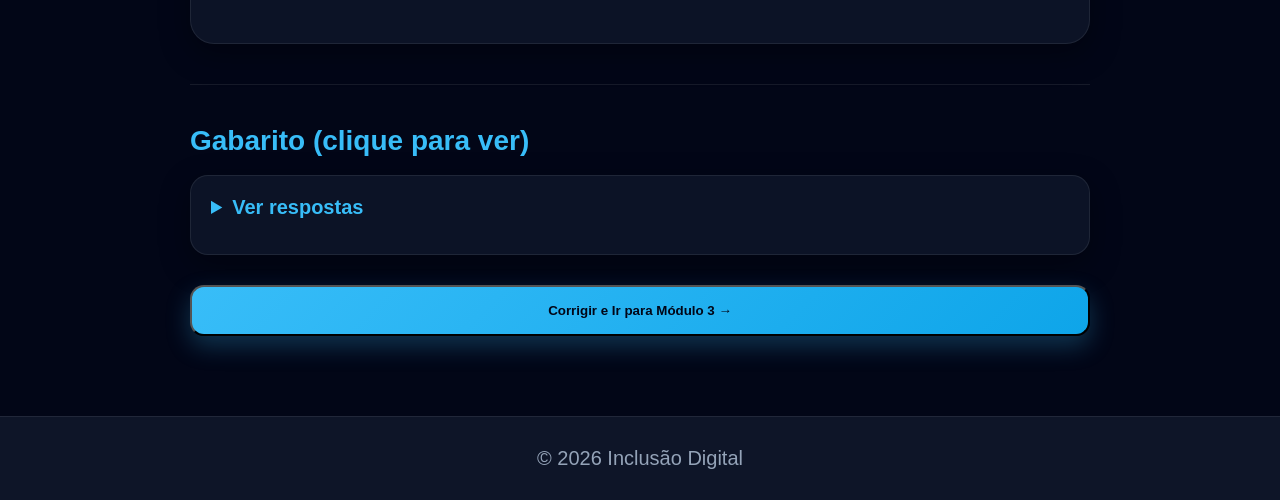
<file: testemodulo2.html>
<html lang="pt-BR">
<head>
<meta charset="UTF-8">
<meta name="viewport" content="width=device-width, initial-scale=1.0">
<title>Inclusão Digital</title>
<link rel="stylesheet" href="teste.css">
</head>

<body>

  <nav>
    <div class="logo">SêniOn</div>

    <ul>
        <li><a href="index.html">Início</a></li>
        <li><a href="conteudos.html">Conteúdos</a></li>
        <li><a href="beneficios.html">Benefícios</a></li>
        <li><a href="sobre.html">Sobre</a></li>
        <li><a href="contato.html">Contato</a></li>
    </ul>
  </nav>

<div class="progress">
    <div class="progress-bar" style="width:100%"></div>
</div>

<main class="container">
    <h2>Teste Módulo 2</h2>

<form>

  <p>
    <b>1. O clique simples do mouse serve para:</b>
    <span id="r1"></span>
  </p>

  <label><input type="radio" name="q1" value="errado" required> Abrir arquivos</label><br>
  <label><input type="radio" name="q1" value="certo"> Selecionar itens</label><br>
  <label><input type="radio" name="q1" value="errado"> Desligar o computador</label><br>

  <br>

  <p>
    <b>2. O clique duplo serve para:</b>
    <span id="r2"></span>
  </p>

  <label><input type="radio" name="q2" value="errado" required> Apagar arquivos</label><br>
  <label><input type="radio" name="q2" value="certo"> Abrir arquivos</label><br>
  <label><input type="radio" name="q2" value="errado"> Imprimir documentos</label><br>

  <br>

  <p>
    <b>3. Qual tecla serve para apagar letras?</b>
    <span id="r3"></span>
  </p>

  <label><input type="radio" name="q3" value="errado" required> Enter</label><br>
  <label><input type="radio" name="q3" value="certo"> Backspace</label><br>
  <label><input type="radio" name="q3" value="errado"> Espaço</label><br>

  <br>

  <p>
    <b>4. Para que serve o teclado?</b>
    <span id="r4"></span>
  </p>

  <label><input type="radio" name="q4" value="errado" required> Navegar na internet</label><br>
  <label><input type="radio" name="q4" value="certo"> Escrever textos</label><br>
  <label><input type="radio" name="q4" value="errado"> Desligar o computador</label><br>

</form>

<hr>

<h3>Gabarito (clique para ver)</h3>

<details>
  <summary>Ver respostas</summary>

  <p><b>1:</b> Selecionar itens</p>
  <p><b>2:</b> Abrir arquivos</p>
  <p><b>3:</b> Backspace</p>
  <p><b>4:</b> Escrever textos</p>

</details>

<button type="button" class="btn" onclick="verificarTeste()">
    Corrigir e Ir para Módulo 3 →
</button>

</main>

<footer>
    <p>© 2026 Inclusão Digital</p>
</footer>

<script>
function verificarTeste() {

    const q1 = document.querySelector('input[name="q1"]:checked');
    const q2 = document.querySelector('input[name="q2"]:checked');
    const q3 = document.querySelector('input[name="q3"]:checked');
    const q4 = document.querySelector('input[name="q4"]:checked');

    if (!q1 || !q2 || !q3 || !q4) {
        alert("Responda todas as perguntas.");
        return;
    }

    let acertos = 0;

    document.getElementById("r1").innerHTML = "";
    document.getElementById("r2").innerHTML = "";
    document.getElementById("r3").innerHTML = "";
    document.getElementById("r4").innerHTML = "";

    if (q1.value === "certo") {
        acertos++;
        document.getElementById("r1").innerHTML = " — ✅ Resposta correta";
    } else {
        document.getElementById("r1").innerHTML = " — ❌ Resposta incorreta";
    }

    if (q2.value === "certo") {
        acertos++;
        document.getElementById("r2").innerHTML = " — ✅ Resposta correta";
    } else {
        document.getElementById("r2").innerHTML = " — ❌ Resposta incorreta";
    }

    if (q3.value === "certo") {
        acertos++;
        document.getElementById("r3").innerHTML = " — ✅ Resposta correta";
    } else {
        document.getElementById("r3").innerHTML = " — ❌ Resposta incorreta";
    }

    if (q4.value === "certo") {
        acertos++;
        document.getElementById("r4").innerHTML = " — ✅ Resposta correta";
    } else {
        document.getElementById("r4").innerHTML = " — ❌ Resposta incorreta";
    }

    if (acertos === 4) {
        alert("Parabéns! Você acertou todas as questões.");
        window.location.href = "modulo3.html";
    }
}
</script>

</body>
</html>
</file>
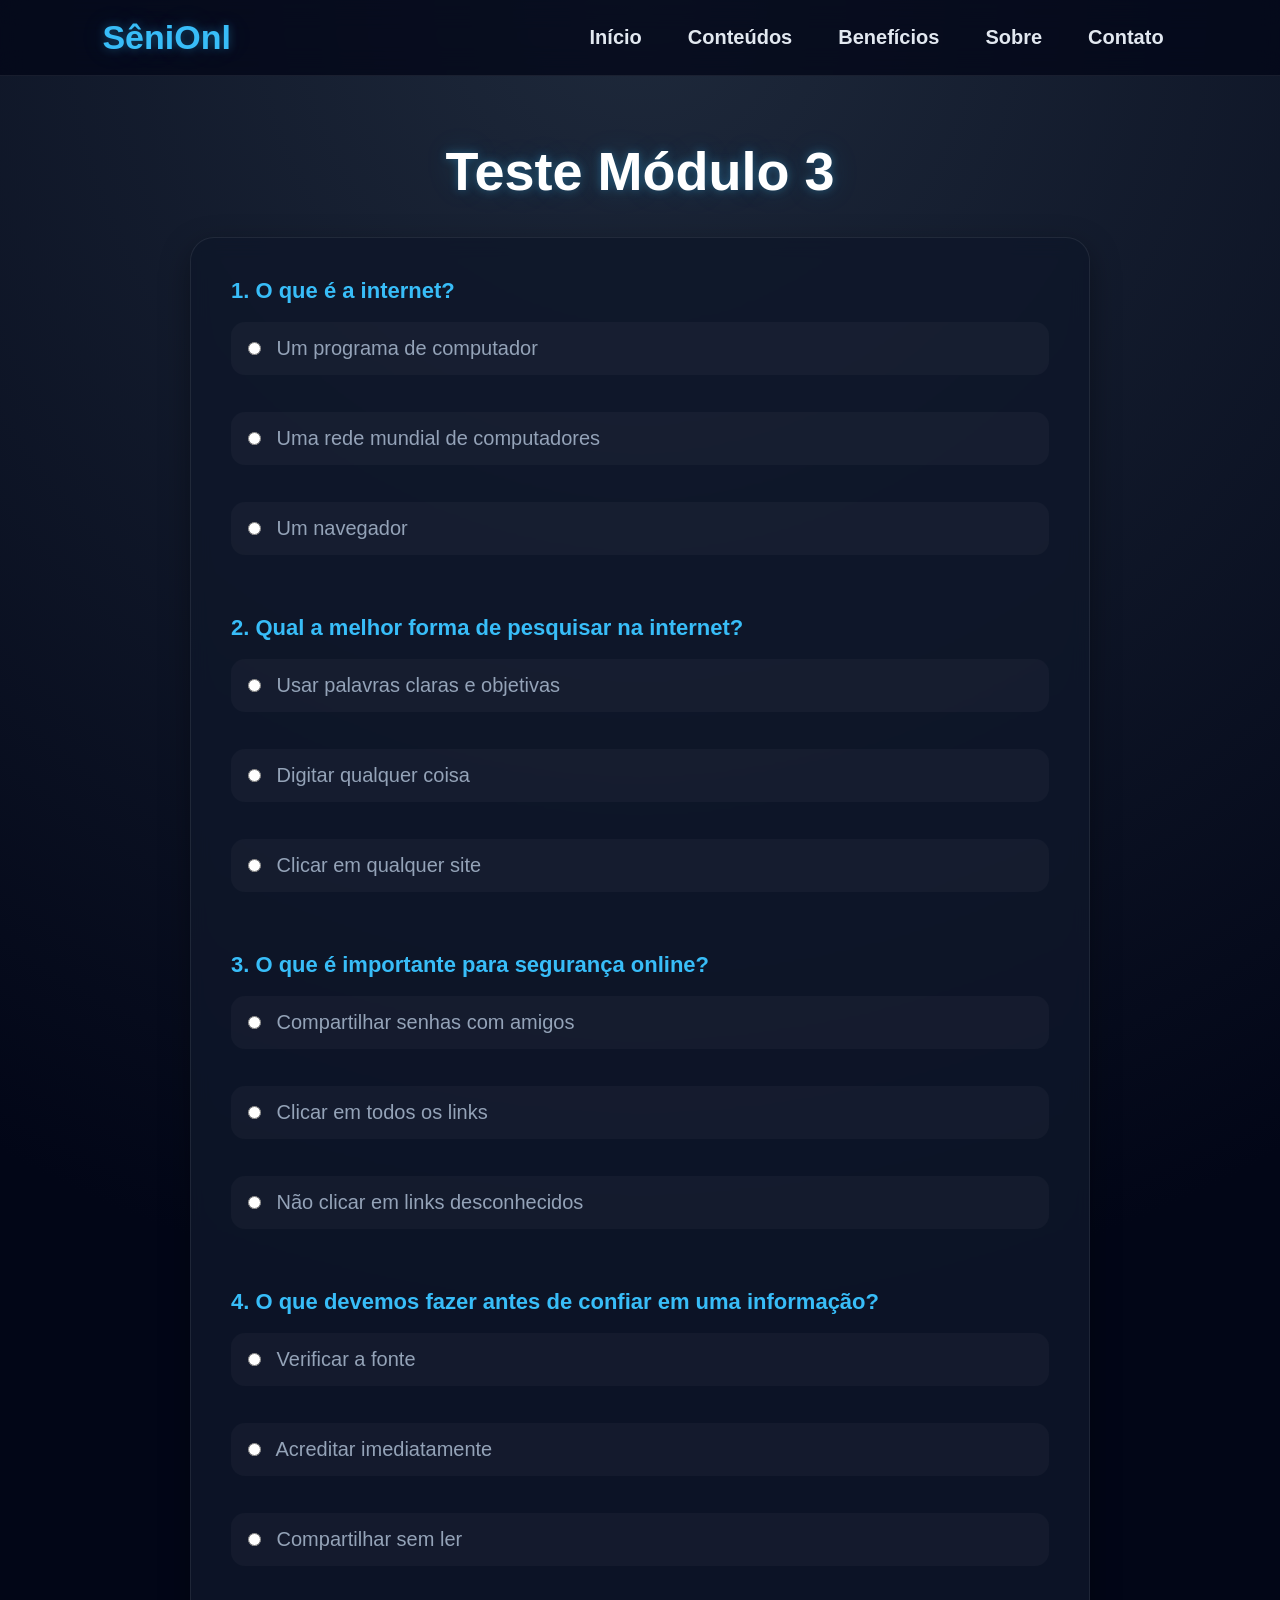
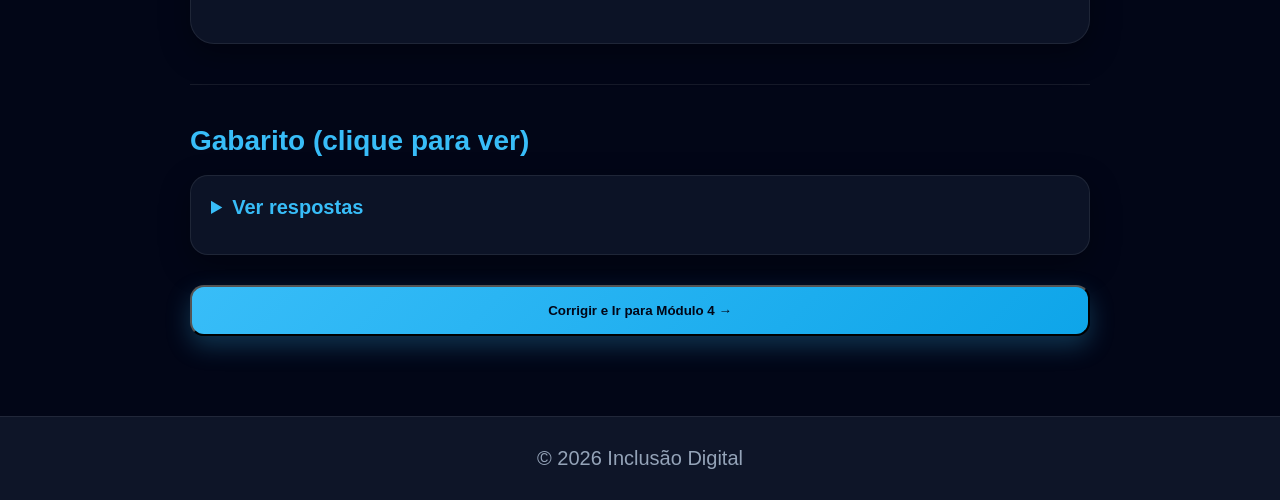
<file: testemodulo3.html>
<html lang="pt-BR">

<head>
  <meta charset="UTF-8">
  <meta name="viewport" content="width=device-width, initial-scale=1.0">
  <title>Inclusão Digital</title>
  <link rel="stylesheet" href="teste.css">
</head>

<body>

  <nav>
    <div class="logo">SêniOnl</div>
    <ul>
      <li><a href="index.html">Início</a></li>
      <li><a href="conteudos.html">Conteúdos</a></li>
      <li><a href="beneficios.html">Benefícios</a></li>
      <li><a href="sobre.html">Sobre</a></li>
      <li><a href="contato.html">Contato</a></li>
    </ul>
  </nav>

  <div class="progress">
    <div class="progress-bar" style="width:100%"></div>
  </div>

  <main class="container">
    <h2>Teste Módulo 3</h2>

    <form>

      <p>
        <b>1. O que é a internet?</b>
        <span id="r1"></span>
      </p>

      <label><input type="radio" name="q1" value="errado" required> Um programa de computador</label><br>
      <label><input type="radio" name="q1" value="certo"> Uma rede mundial de computadores</label><br>
      <label><input type="radio" name="q1" value="errado"> Um navegador</label><br>

      <br>

      <p>
        <b>2. Qual a melhor forma de pesquisar na internet?</b>
        <span id="r2"></span>
      </p>

      <label><input type="radio" name="q2" value="certo" required> Usar palavras claras e objetivas</label><br>
      <label><input type="radio" name="q2" value="errado"> Digitar qualquer coisa</label><br>
      <label><input type="radio" name="q2" value="errado"> Clicar em qualquer site</label><br>

      <br>

      <p>
        <b>3. O que é importante para segurança online?</b>
        <span id="r3"></span>
      </p>

      <label><input type="radio" name="q3" value="errado" required> Compartilhar senhas com amigos</label><br>
      <label><input type="radio" name="q3" value="errado"> Clicar em todos os links</label><br>
      <label><input type="radio" name="q3" value="certo"> Não clicar em links desconhecidos</label><br>

      <br>

      <p>
        <b>4. O que devemos fazer antes de confiar em uma informação?</b>
        <span id="r4"></span>
      </p>

      <label><input type="radio" name="q4" value="certo" required> Verificar a fonte</label><br>
      <label><input type="radio" name="q4" value="errado"> Acreditar imediatamente</label><br>
      <label><input type="radio" name="q4" value="errado"> Compartilhar sem ler</label><br>

    </form>

    <hr>

    <h3>Gabarito (clique para ver)</h3>

    <details>
      <summary>Ver respostas</summary>

      <p><b>1:</b> Uma rede mundial de computadores</p>
      <p><b>2:</b> Usar palavras claras e objetivas</p>
      <p><b>3:</b> Não clicar em links desconhecidos</p>
      <p><b>4:</b> Verificar a fonte</p>

    </details>

    <button type="button" class="btn" onclick="verificarTeste()">
      Corrigir e Ir para Módulo 4 →
    </button>

  </main>

  <footer>
    <p>© 2026 Inclusão Digital</p>
  </footer>

<script>
function verificarTeste() {

    const q1 = document.querySelector('input[name="q1"]:checked');
    const q2 = document.querySelector('input[name="q2"]:checked');
    const q3 = document.querySelector('input[name="q3"]:checked');
    const q4 = document.querySelector('input[name="q4"]:checked');

    if (!q1 || !q2 || !q3 || !q4) {
        alert("Responda todas as perguntas.");
        return;
    }

    let acertos = 0;

    document.getElementById("r1").innerHTML = "";
    document.getElementById("r2").innerHTML = "";
    document.getElementById("r3").innerHTML = "";
    document.getElementById("r4").innerHTML = "";

    if (q1.value === "certo") {
        acertos++;
        document.getElementById("r1").innerHTML = " — ✅ Resposta correta";
    } else {
        document.getElementById("r1").innerHTML = " — ❌ Resposta incorreta";
    }

    if (q2.value === "certo") {
        acertos++;
        document.getElementById("r2").innerHTML = " — ✅ Resposta correta";
    } else {
        document.getElementById("r2").innerHTML = " — ❌ Resposta incorreta";
    }

    if (q3.value === "certo") {
        acertos++;
        document.getElementById("r3").innerHTML = " — ✅ Resposta correta";
    } else {
        document.getElementById("r3").innerHTML = " — ❌ Resposta incorreta";
    }

    if (q4.value === "certo") {
        acertos++;
        document.getElementById("r4").innerHTML = " — ✅ Resposta correta";
    } else {
        document.getElementById("r4").innerHTML = " — ❌ Resposta incorreta";
    }

    if (acertos === 4) {
        alert("Parabéns! Você acertou todas as questões.");
        window.location.href = "modulo4.html";
    }
}
</script>

</body>
</html>
</file>
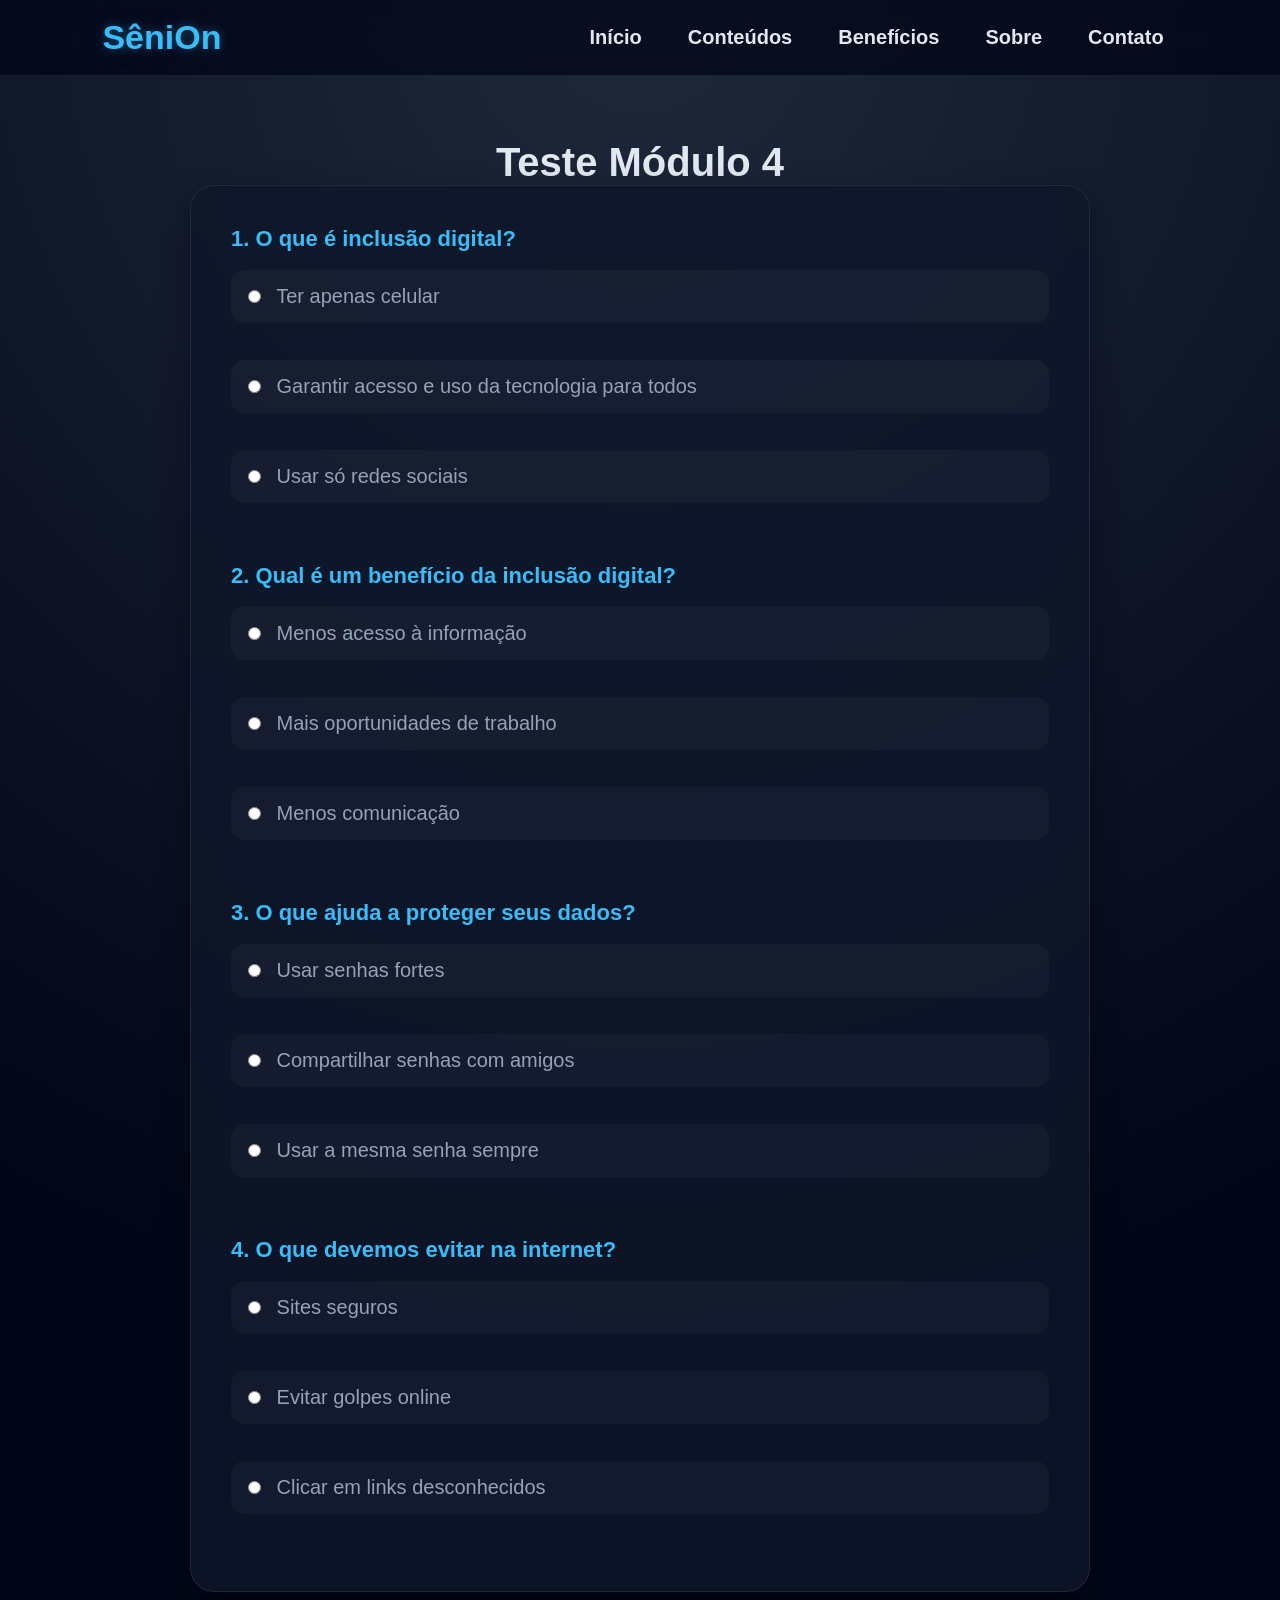
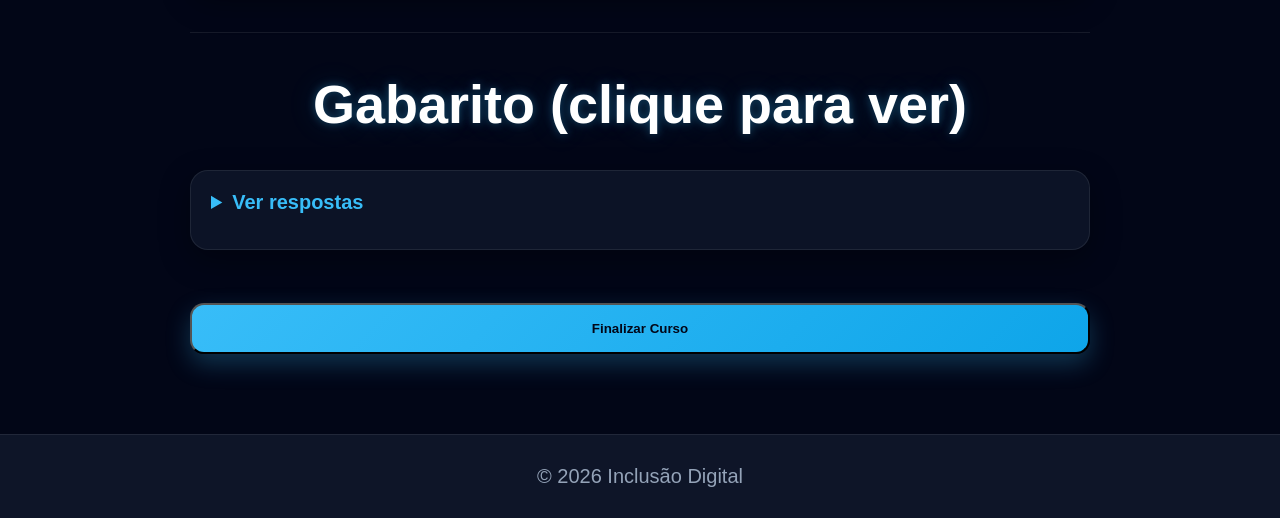
<file: testemodulo4.html>
<html lang="pt-BR">
<head>
<meta charset="UTF-8">
<meta name="viewport" content="width=device-width, initial-scale=1.0">
<title>Inclusão Digital</title>
<link rel="stylesheet" href="teste.css">
</head>

<body>

<nav>
    <div class="logo">SêniOn</div>

    <ul>
        <li><a href="index.html">Início</a></li>
        <li><a href="conteudos.html">Conteúdos</a></li>
        <li><a href="beneficios.html">Benefícios</a></li>
        <li><a href="sobre.html">Sobre</a></li>
        <li><a href="contato.html">Contato</a></li>
    </ul>
</nav>

<div class="progress">
    <div class="progress-bar" style="width:100%"></div>
</div>

<main class="container">

<h1 style="text-align: center;">Teste Módulo 4</h1>

<form>

  <p>
    <b>1. O que é inclusão digital?</b>
    <span id="r1"></span>
  </p>

  <label><input type="radio" name="q1" value="errado" required> Ter apenas celular</label><br>
  <label><input type="radio" name="q1" value="certo"> Garantir acesso e uso da tecnologia para todos</label><br>
  <label><input type="radio" name="q1" value="errado"> Usar só redes sociais</label><br>

  <br>

  <p>
    <b>2. Qual é um benefício da inclusão digital?</b>
    <span id="r2"></span>
  </p>

  <label><input type="radio" name="q2" value="errado" required> Menos acesso à informação</label><br>
  <label><input type="radio" name="q2" value="certo"> Mais oportunidades de trabalho</label><br>
  <label><input type="radio" name="q2" value="errado"> Menos comunicação</label><br>

  <br>

  <p>
    <b>3. O que ajuda a proteger seus dados?</b>
    <span id="r3"></span>
  </p>

  <label><input type="radio" name="q3" value="certo" required> Usar senhas fortes</label><br>
  <label><input type="radio" name="q3" value="errado"> Compartilhar senhas com amigos</label><br>
  <label><input type="radio" name="q3" value="errado"> Usar a mesma senha sempre</label><br>

  <br>

  <p>
    <b>4. O que devemos evitar na internet?</b>
    <span id="r4"></span>
  </p>

  <label><input type="radio" name="q4" value="errado" required> Sites seguros</label><br>
  <label><input type="radio" name="q4" value="errado"> Evitar golpes online</label><br>
  <label><input type="radio" name="q4" value="certo"> Clicar em links desconhecidos</label><br>

</form>

<hr>

<h2>Gabarito (clique para ver)</h2>

<details>
  <summary>Ver respostas</summary>

  <p><b>1:</b> Garantir acesso e uso da tecnologia para todos</p>
  <p><b>2:</b> Mais oportunidades de trabalho</p>
  <p><b>3:</b> Usar senhas fortes</p>
  <p><b>4:</b> Clicar em links desconhecidos</p>

</details>

<br>

<button type="button" class="btn" onclick="verificarTeste()">
    Finalizar Curso
</button>

</main>

<footer>
    <p>© 2026 Inclusão Digital</p>
</footer>

<script>
function verificarTeste() {

    const q1 = document.querySelector('input[name="q1"]:checked');
    const q2 = document.querySelector('input[name="q2"]:checked');
    const q3 = document.querySelector('input[name="q3"]:checked');
    const q4 = document.querySelector('input[name="q4"]:checked');

    if (!q1 || !q2 || !q3 || !q4) {
        alert("Responda todas as perguntas.");
        return;
    }

    let acertos = 0;

    document.getElementById("r1").innerHTML = "";
    document.getElementById("r2").innerHTML = "";
    document.getElementById("r3").innerHTML = "";
    document.getElementById("r4").innerHTML = "";

    if (q1.value === "certo") {
        acertos++;
        document.getElementById("r1").innerHTML = " — ✅ Resposta correta";
    } else {
        document.getElementById("r1").innerHTML = " — ❌ Resposta incorreta";
    }

    if (q2.value === "certo") {
        acertos++;
        document.getElementById("r2").innerHTML = " — ✅ Resposta correta";
    } else {
        document.getElementById("r2").innerHTML = " — ❌ Resposta incorreta";
    }

    if (q3.value === "certo") {
        acertos++;
        document.getElementById("r3").innerHTML = " — ✅ Resposta correta";
    } else {
        document.getElementById("r3").innerHTML = " — ❌ Resposta incorreta";
    }

    if (q4.value === "certo") {
        acertos++;
        document.getElementById("r4").innerHTML = " — ✅ Resposta correta";
    } else {
        document.getElementById("r4").innerHTML = " — ❌ Resposta incorreta";
    }

    if (acertos === 4) {
        alert("Parabéns! Você concluiu o curso!");
        window.location.href = "modulofinalizado.html";
    }
}
</script>

</body>
</html>
</file>
<file: index.css>
/* =========================================================
   INDEX.CSS
========================================================= */

/* RESET */

*{
    margin: 0;
    padding: 0;
    box-sizing: border-box;
}

html{
    scroll-behavior: smooth;
}

body{
    font-family: 'Segoe UI', sans-serif;

    background:
    radial-gradient(circle at top,
    #1e293b 0%,
    #020617 60%);

    color: #e2e8f0;

    min-height: 100vh;

    overflow-x: hidden;
}

/* =========================================================
   ROOT
========================================================= */

:root{
    --bg: #020617;
    --primary: #38bdf8;
    --primary-dark: #0ea5e9;

    --text: #e2e8f0;
    --text-secondary: #94a3b8;

    --card: rgba(15, 23, 42, 0.85);

    --border: rgba(255,255,255,0.08);

    --shadow:
    0 10px 30px rgba(0,0,0,0.35);

    --shadow-hover:
    0 20px 40px rgba(0,0,0,0.45);

    --glow:
    0 0 10px rgba(56,189,248,0.35),
    0 0 30px rgba(56,189,248,0.15);
}

/* =========================================================
   NAVBAR
========================================================= */

nav{
    width: 100%;

    position: fixed;
    top: 0;
    left: 0;

    z-index: 1000;

    display: flex;
    justify-content: space-between;
    align-items: center;

    padding: 18px 8%;

    background: rgba(2,6,23,0.75);

    backdrop-filter: blur(14px);

    border-bottom: 1px solid var(--border);
}

.logo{
    font-size: 1.7rem;
    font-weight: 800;

    color: var(--primary);

    text-shadow: var(--glow);
}

nav ul{
    display: flex;
    gap: 18px;

    list-style: none;
}

nav ul li a{
    position: relative;

    text-decoration: none;

    color: var(--text);

    font-weight: 600;

    padding: 10px 14px;

    border-radius: 10px;

    transition: 0.3s ease;
}

nav ul li a::after{
    content: "";

    position: absolute;

    left: 14px;
    bottom: 6px;

    width: 0%;
    height: 2px;

    background: var(--primary);

    transition: 0.3s ease;
}

nav ul li a:hover{
    color: var(--primary);

    background: rgba(255,255,255,0.05);
}

nav ul li a:hover::after{
    width: calc(100% - 28px);
}

/* =========================================================
   HERO
========================================================= */

.hero{
    height: 100vh;
    min-height: 650px;

    display: flex;
    align-items: center;
    justify-content: center;

    text-align: center;

    position: relative;
    overflow: hidden;

    background:
    linear-gradient(
        rgba(2,6,23,0.78),
        rgba(2,6,23,0.92)
    ),
    url("https://images.unsplash.com/photo-1522202176988-66273c2fd55f?q=80&w=1400&auto=format&fit=crop");

    background-size: 75%;
    background-position: center;
    background-repeat: no-repeat;

    background-color: #020617;
}

/* brilho decorativo */

.hero::before{
    content: "";

    position: absolute;

    width: 500px;
    height: 500px;

    background: rgba(56,189,248,0.08);

    filter: blur(120px);

    top: -120px;
    right: -100px;

    border-radius: 50%;
}

.hero-content{
    position: relative;
    z-index: 2;

    max-width: 850px;

    padding: 20px;

    animation: fadeUp 1s ease;
}

.hero-content h1{
    font-size: clamp(3rem, 7vw, 5rem);

    margin-bottom: 20px;

    color: white;

    line-height: 1.1;

    text-shadow: var(--glow);
}

.hero-content p{
    font-size: 1.2rem;

    color: var(--text-secondary);

    line-height: 1.8;
}

/* =========================================================
   CONTAINER
========================================================= */

.container{
    width: 90%;
    max-width: 1200px;

    margin: auto;

    padding: 100px 0;
}

/* =========================================================
   SECTION
========================================================= */

.secao{
    text-align: center;
}

.secao h2{
    font-size: 2.5rem;

    color: var(--primary);

    margin-bottom: 15px;

    text-shadow: var(--glow);
}

.secao p{
    color: var(--text-secondary);

    line-height: 1.8;
}

/* =========================================================
   CARDS
========================================================= */

.cards{
    margin-top: 50px;

    display: grid;

    grid-template-columns:
    repeat(auto-fit, minmax(280px, 1fr));

    gap: 28px;
}

.card{
    position: relative;

    background: var(--card);

    border: 1px solid var(--border);

    border-radius: 24px;

    padding: 35px;

    overflow: hidden;

    backdrop-filter: blur(10px);

    transition: 0.35s ease;

    box-shadow: var(--shadow);
}

.card::before{
    content: "";

    position: absolute;
    inset: 0;

    background:
    linear-gradient(
        135deg,
        rgba(56,189,248,0.08),
        transparent 45%
    );

    opacity: 0;

    transition: 0.35s ease;
}

.card:hover{
    transform: translateY(-10px);

    border-color: rgba(56,189,248,0.4);

    box-shadow: var(--shadow-hover);
}

.card:hover::before{
    opacity: 1;
}

.card h3{
    color: var(--primary);

    font-size: 1.5rem;

    margin-bottom: 15px;
}

.card p{
    color: var(--text-secondary);

    line-height: 1.8;
}

/* =========================================================
   FOOTER
========================================================= */

footer{
    background: rgba(15,23,42,0.95);

    border-top: 1px solid var(--border);

    text-align: center;

    padding: 30px;

    color: var(--text-secondary);
}

/* =========================================================
   ANIMATION
========================================================= */

@keyframes fadeUp{
    from{
        opacity: 0;
        transform: translateY(40px);
    }

    to{
        opacity: 1;
        transform: translateY(0);
    }
}

/* =========================================================
   RESPONSIVO
========================================================= */

@media(max-width: 992px){

    .hero{
        background-size: 100%;
    }
}

@media(max-width: 768px){

    nav{
        flex-direction: column;
        gap: 15px;

        padding: 16px 5%;
    }

    nav ul{
        flex-wrap: wrap;
        justify-content: center;
    }

    .hero{
        min-height: 100vh;

        padding: 120px 20px;

        background-size: 140%;
        background-attachment: scroll;
    }

    .hero-content h1{
        font-size: 3rem;
    }

    .hero-content p{
        font-size: 1rem;
    }

    .secao h2{
        font-size: 2rem;
    }

    .card{
        padding: 28px;
    }

}

html{
    font-size: 125%;
}
</file>
<file: beneficios.css>
/* =========================================================
   RESET
========================================================= */

*{
    margin: 0;
    padding: 0;
    box-sizing: border-box;
}

html{
    scroll-behavior: smooth;
}

body{
    font-family: 'Segoe UI', sans-serif;
    background: radial-gradient(circle at top, #1e293b 0%, #020617 60%);
    color: #e2e8f0;
    min-height: 100vh;
    overflow-x: hidden;
}

/* =========================================================
   ROOT
========================================================= */

:root{
    --bg: #020617;
    --primary: #38bdf8;
    --primary-dark: #0ea5e9;
    --text: #e2e8f0;
    --text-secondary: #94a3b8;
    --card: rgba(15, 23, 42, 0.85);
    --border: rgba(255,255,255,0.08);
    --shadow: 0 10px 30px rgba(0,0,0,0.35);
    --shadow-hover: 0 20px 40px rgba(0,0,0,0.45);
    --glow: 0 0 10px rgba(56,189,248,0.35), 0 0 30px rgba(56,189,248,0.15);
}

/* =========================================================
   NAVBAR
========================================================= */

nav{
    width: 100%;
    position: fixed;
    top: 0;
    left: 0;
    z-index: 1000;
    display: flex;
    justify-content: space-between;
    align-items: center;
    padding: 18px 8%;
    background: rgba(2,6,23,0.75);
    backdrop-filter: blur(14px);
    border-bottom: 1px solid var(--border);
}

.logo{
    font-size: 1.7rem;
    font-weight: 800;
    color: var(--primary);
    text-shadow: var(--glow);
}

nav ul{
    display: flex;
    gap: 18px;
    list-style: none;
}

nav ul li a{
    position: relative;
    text-decoration: none;
    color: var(--text);
    font-weight: 600;
    padding: 10px 14px;
    border-radius: 10px;
    transition: 0.3s ease;
}

nav ul li a::after{
    content: "";
    position: absolute;
    left: 14px;
    bottom: 6px;
    width: 0%;
    height: 2px;
    background: var(--primary);
    transition: 0.3s ease;
}

nav ul li a:hover{
    color: var(--primary);
    background: rgba(255,255,255,0.05);
}

nav ul li a:hover::after{
    width: calc(100% - 28px);
}

/* =========================================================
   HERO
========================================================= */

.hero{
    height: 60vh;
    min-height: 500px;
    display: flex;
    align-items: center;
    justify-content: center;
    text-align: center;
    position: relative;
    overflow: hidden;
    background: linear-gradient(rgba(2,6,23,0.78), rgba(2,6,23,0.92)), url("https://images.unsplash.com/photo-1516321318423-f06f85e504b3?q=80&w=1400&auto=format&fit=crop");
    background-size: 70%;
    background-position: center;
    background-repeat: no-repeat;
    background-color: #020617;
}

.hero::before{
    content: "";
    position: absolute;
    width: 450px;
    height: 450px;
    background: rgba(56,189,248,0.08);
    filter: blur(120px);
    top: -100px;
    right: -80px;
    border-radius: 50%;
}

.hero-content{
    position: relative;
    z-index: 2;
    max-width: 800px;
    padding: 20px;
    animation: fadeUp 1s ease;
}

.hero-content h1{
    font-size: clamp(2.8rem, 6vw, 4.8rem);
    margin-bottom: 20px;
    color: white;
    text-shadow: var(--glow);
}

/* =========================================================
   CONTAINER
========================================================= */

.container{
    width: 90%;
    max-width: 1200px;
    margin: auto;
    padding: 100px 0;
}

.container > p{
    max-width: 850px;
    margin: 0 auto 50px;
    text-align: center;
    font-size: 1.1rem;
    color: var(--text-secondary);
    line-height: 1.9;
}

/* =========================================================
   GRID BENEFICIOS (AJUSTADO PARA 2x2)
========================================================= */

.beneficios-grid{
    display: grid;
    grid-template-columns: repeat(2, 1fr); /* Força duas colunas iguais */
    gap: 30px;
}

/* =========================================================
   CARD BENEFICIO
========================================================= */

.beneficio-card{
    position: relative;
    background: var(--card);
    border: 1px solid var(--border);
    border-radius: 24px;
    padding: 35px;
    overflow: hidden;
    backdrop-filter: blur(10px);
    transition: 0.35s ease;
    box-shadow: var(--shadow);
}

.beneficio-card::before{
    content: "";
    position: absolute;
    inset: 0;
    background: linear-gradient(135deg, rgba(56,189,248,0.08), transparent 45%);
    opacity: 0;
    transition: 0.35s ease;
}

.beneficio-card:hover{
    transform: translateY(-10px);
    border-color: rgba(56,189,248,0.4);
    box-shadow: var(--shadow-hover);
}

.beneficio-card:hover::before{
    opacity: 1;
}

.beneficio-card h2{
    color: var(--primary);
    font-size: 1.6rem;
    margin-bottom: 18px;
    text-shadow: 0 0 10px rgba(56,189,248,0.2);
}

.beneficio-card p{
    color: var(--text-secondary);
    line-height: 1.9;
    font-size: 1rem;
}

/* =========================================================
   FOOTER
========================================================= */

footer{
    background: rgba(15,23,42,0.95);
    border-top: 1px solid var(--border);
    text-align: center;
    padding: 30px;
    color: var(--text-secondary);
}

/* =========================================================
   ANIMAÇÃO
========================================================= */

@keyframes fadeUp{
    from{
        opacity: 0;
        transform: translateY(40px);
    }
    to{
        opacity: 1;
        transform: translateY(0);
    }
}

/* =========================================================
   RESPONSIVO
========================================================= */

@media(max-width: 992px){
    .hero{
        background-size: 100%;
    }
}

@media(max-width: 768px){
    nav{
        flex-direction: column;
        gap: 15px;
        padding: 16px 5%;
    }

    nav ul{
        flex-wrap: wrap;
        justify-content: center;
    }

    .hero{
        min-height: 80vh;
        padding: 120px 20px;
        background-size: 140%;
        background-attachment: scroll;
    }

    .hero-content h1{
        font-size: 3rem;
    }

    /* Modifica o grid para empilhar os cards em 1 coluna no celular */
    .beneficios-grid {
        grid-template-columns: 1fr; 
    }

    .beneficio-card{
        padding: 28px;
    }

    .container > p{
        font-size: 1rem;
    }

}

html{
    font-size: 125%;
}
</file>
<file: contato.css>
/* =========================================================
   RESET
========================================================= */

*{
    margin: 0;
    padding: 0;
    box-sizing: border-box;
}

html{
    scroll-behavior: smooth;
}

body{
    font-family: 'Segoe UI', sans-serif;

    background:
    radial-gradient(circle at top,
    #1e293b 0%,
    #020617 60%);

    color: #e2e8f0;

    min-height: 100vh;

    overflow-x: hidden;
}

/* =========================================================
   ROOT
========================================================= */

:root{
    --bg: #020617;

    --primary: #38bdf8;
    --primary-dark: #0ea5e9;

    --text: #e2e8f0;
    --text-secondary: #94a3b8;

    --card: rgba(15, 23, 42, 0.85);

    --border: rgba(255,255,255,0.08);

    --shadow: 0 10px 30px rgba(0,0,0,0.35);
    --shadow-hover: 0 20px 40px rgba(0,0,0,0.45);

    --glow:
    0 0 10px rgba(56,189,248,0.35),
    0 0 30px rgba(56,189,248,0.15);
}

/* =========================================================
   NAVBAR
========================================================= */

nav{
    width: 100%;

    position: fixed;
    top: 0;
    left: 0;

    z-index: 1000;

    display: flex;
    justify-content: space-between;
    align-items: center;

    padding: 18px 8%;

    background: rgba(2,6,23,0.75);

    backdrop-filter: blur(14px);

    border-bottom: 1px solid var(--border);
}

.logo{
    font-size: 1.7rem;
    font-weight: 800;

    color: var(--primary);

    text-shadow: var(--glow);
}

nav ul{
    display: flex;
    gap: 18px;

    list-style: none;
}

nav ul li a{
    position: relative;

    text-decoration: none;

    color: var(--text);

    font-weight: 600;

    padding: 10px 14px;

    border-radius: 10px;

    transition: 0.3s ease;
}

nav ul li a::after{
    content: "";

    position: absolute;

    left: 14px;
    bottom: 6px;

    width: 0%;
    height: 2px;

    background: var(--primary);

    transition: 0.3s ease;
}

nav ul li a:hover{
    color: var(--primary);

    background: rgba(255,255,255,0.05);
}

nav ul li a:hover::after{
    width: calc(100% - 28px);
}

/* =========================================================
   HERO
========================================================= */

.hero{
    height: 60vh;
    min-height: 500px;

    display: flex;
    align-items: center;
    justify-content: center;

    text-align: center;

    position: relative;
    overflow: hidden;

    background:
    linear-gradient(
        rgba(2,6,23,0.78),
        rgba(2,6,23,0.92)
    ),
    url("https://images.unsplash.com/photo-1516321318423-f06f85e504b3?q=80&w=1400&auto=format&fit=crop");

    background-size: 70%;
    background-position: center;
    background-repeat: no-repeat;

    background-color: #020617;
}

.hero::before{
    content: "";

    position: absolute;

    width: 450px;
    height: 450px;

    background: rgba(56,189,248,0.08);

    filter: blur(120px);

    top: -100px;
    right: -80px;

    border-radius: 50%;
}

.hero-content{
    position: relative;
    z-index: 2;

    max-width: 800px;

    padding: 20px;

    animation: fadeUp 1s ease;
}

.hero-content h1{
    font-size: clamp(2.8rem, 6vw, 4.8rem);

    margin-bottom: 20px;

    color: white;

    text-shadow: var(--glow);
}

.hero-content p{
    font-size: 1.1rem;

    color: var(--text-secondary);

    line-height: 1.8;
}

/* =========================================================
   CONTAINER
========================================================= */

.container{
    width: 90%;
    max-width: 1200px;

    margin: auto;

    padding: 100px 0;
}

/* =========================================================
   GRID MODULOS
========================================================= */

.cards-modulos{
    display: grid;

    grid-template-columns: repeat(auto-fit, minmax(320px, 1fr));

    gap: 30px;
}

/* =========================================================
   CARD MODULO (CORRIGIDO)
========================================================= */

.card-modulo{
    position: relative;
    overflow: hidden;

    background: var(--card);

    border: 1px solid var(--border);

    border-radius: 24px;

    padding: 35px;

    backdrop-filter: blur(10px);

    transition: 0.35s ease;

    box-shadow: var(--shadow);
}

.card-modulo::before{
    content: "";
    position: absolute;
    inset: 0;

    background: linear-gradient(
        135deg,
        rgba(56,189,248,0.08),
        transparent 45%
    );

    opacity: 0;
    transition: 0.35s ease;
}

.card-modulo:hover{
    transform: translateY(-10px);

    border-color: rgba(56,189,248,0.4);

    box-shadow: var(--shadow-hover);
}

.card-modulo:hover::before{
    opacity: 1;
}

/* =========================================================
   BOTÃO NOVO (ADICIONADO)
========================================================= */

.btn{
    background: linear-gradient(135deg, #04709e, #12648a);
    color: #ffffff;

    border: none;

    padding: 12px 19px;

    border-radius: 14px;

    font-weight: 700;
    font-size: 1rem;

    cursor: pointer;

    transition: all 0.3s ease;

    box-shadow: 0 10px 25px rgba(56,189,248,0.25);

    position: relative;
    overflow: hidden;
}

/* brilho animado */
.btn::before{
    content: "";
    position: absolute;

    top: 0;
    left: -100%;

    width: 100%;
    height: 100%;

    background: linear-gradient(
        120deg,
        transparent,
        rgba(255,255,255,0.3),
        transparent
    );

    transition: 0.5s;
}

.btn:hover::before{
    left: 100%;
}

.btn:hover{
    transform: translateY(-3px);

    box-shadow: 0 15px 35px rgba(56,189,248,0.4);
}

.btn:active{
    transform: scale(0.97);
}

/* =========================================================
   FOOTER
========================================================= */

footer{
    width: 100%;

    background: rgba(15,23,42,0.95);

    border-top: 1px solid var(--border);

    text-align: center;

    padding: 30px;

    color: var(--text-secondary);
}

/* =========================================================
   ANIMAÇÃO
========================================================= */

@keyframes fadeUp{
    from{
        opacity: 0;
        transform: translateY(40px);
    }
    to{
        opacity: 1;
        transform: translateY(0);
    }
}

html{
    font-size: 125%;
}
</file>
<file: conteudos.css>
/* =========================================================
   CONTEUDOS.CSS
========================================================= */

/* RESET */

*{
    margin: 0;
    padding: 0;
    box-sizing: border-box;
}

html{
    scroll-behavior: smooth;
}

body{
    font-family: 'Segoe UI', sans-serif;

    background:
    radial-gradient(circle at top,
    #1e293b 0%,
    #020617 60%);

    color: #e2e8f0;

    min-height: 100vh;

    overflow-x: hidden;
}

/* =========================================================
   ROOT
========================================================= */

:root{
    --bg: #020617;

    --primary: #38bdf8;
    --primary-dark: #0ea5e9;

    --text: #e2e8f0;
    --text-secondary: #94a3b8;

    --card: rgba(15, 23, 42, 0.85);

    --border: rgba(255,255,255,0.08);

    --shadow:
    0 10px 30px rgba(0,0,0,0.35);

    --shadow-hover:
    0 20px 40px rgba(0,0,0,0.45);

    --glow:
    0 0 10px rgba(56,189,248,0.35),
    0 0 30px rgba(56,189,248,0.15);
}

/* =========================================================
   NAVBAR
========================================================= */

nav{
    width: 100%;

    position: fixed;
    top: 0;
    left: 0;

    z-index: 1000;

    display: flex;
    justify-content: space-between;
    align-items: center;

    padding: 18px 8%;

    background: rgba(2,6,23,0.75);

    backdrop-filter: blur(14px);

    border-bottom: 1px solid var(--border);
}

.logo{
    font-size: 1.7rem;
    font-weight: 800;

    color: var(--primary);

    text-shadow: var(--glow);
}

nav ul{
    display: flex;
    gap: 18px;

    list-style: none;
}

nav ul li a{
    position: relative;

    text-decoration: none;

    color: var(--text);

    font-weight: 600;

    padding: 10px 14px;

    border-radius: 10px;

    transition: 0.3s ease;
}

nav ul li a::after{
    content: "";

    position: absolute;

    left: 14px;
    bottom: 6px;

    width: 0%;
    height: 2px;

    background: var(--primary);

    transition: 0.3s ease;
}

nav ul li a:hover{
    color: var(--primary);

    background: rgba(255,255,255,0.05);
}

nav ul li a:hover::after{
    width: calc(100% - 28px);
}

/* =========================================================
   HERO
========================================================= */

.hero{
    height: 60vh;
    min-height: 500px;

    display: flex;
    align-items: center;
    justify-content: center;

    text-align: center;

    position: relative;
    overflow: hidden;

    background:
    linear-gradient(
        rgba(2,6,23,0.78),
        rgba(2,6,23,0.92)
    ),
    url("https://images.unsplash.com/photo-1516321318423-f06f85e504b3?q=80&w=1400&auto=format&fit=crop");

    background-size: 70%;
    background-position: center;
    background-repeat: no-repeat;

    background-color: #020617;
}

/* brilho */

.hero::before{
    content: "";

    position: absolute;

    width: 450px;
    height: 450px;

    background: rgba(56,189,248,0.08);

    filter: blur(120px);

    top: -100px;
    right: -80px;

    border-radius: 50%;
}

.hero-content{
    position: relative;
    z-index: 2;

    max-width: 800px;

    padding: 20px;

    animation: fadeUp 1s ease;
}

.hero-content h1{
    font-size: clamp(2.8rem, 6vw, 4.8rem);

    margin-bottom: 20px;

    color: white;

    text-shadow: var(--glow);
}

.hero-content p{
    font-size: 1.1rem;

    color: var(--text-secondary);

    line-height: 1.8;
}

/* =========================================================
   CONTAINER
========================================================= */

.container{
    width: 90%;
    max-width: 1200px;

    margin: auto;

    padding: 100px 0;
}

/* =========================================================
   GRID MODULOS
========================================================= */

.cards-modulos{
    display: grid;

    grid-template-columns:
    repeat(auto-fit, minmax(320px, 1fr));

    gap: 30px;
}

/* =========================================================
   CARD MODULO
========================================================= */

.card-modulo{
    position: relative;

    background: var(--card);

    border: 1px solid var(--border);

    border-radius: 24px;

    padding: 35px;

    overflow: hidden;

    backdrop-filter: blur(10px);

    transition: 0.35s ease;

    box-shadow: var(--shadow);
}

.card-modulo::before{
    content: "";

    inset: 0;

    background:
    linear-gradient(
        135deg,
        rgba(56,189,248,0.08),
        transparent 45%
    );

    opacity: 0;

    transition: 0.35s ease;
}

.card-modulo:hover{
    transform: translateY(-10px);

    border-color: rgba(56,189,248,0.4);

    box-shadow: var(--shadow-hover);
}

.card-modulo:hover::before{
    opacity: 1;
}

/* =========================================================
   NUMERO
========================================================= */

.numero-modulo{
    width: 65px;
    height: 65px;

    display: flex;
    align-items: center;
    justify-content: center;

    margin-bottom: 22px;

    border-radius: 50%;

    background:
    linear-gradient(
        135deg,
        var(--primary),
        var(--primary-dark)
    );

    color: #020617;

    font-size: 1.2rem;
    font-weight: bold;

    box-shadow:
    0 10px 20px rgba(56,189,248,0.3);
}

/* =========================================================
   TEXTOS
========================================================= */

.card-modulo h3{
    color: var(--primary);

    font-size: 1.5rem;

    margin-bottom: 15px;
}

.card-modulo p{
    color: var(--text-secondary);

    line-height: 1.8;

    margin-bottom: 18px;
}

.card-modulo ul{
    padding-left: 20px;

    margin-bottom: 25px;
}

.card-modulo ul li{
    margin-bottom: 10px;

    color: var(--text-secondary);
}

/* =========================================================
   BUTTON
========================================================= */

.btn{
    display: inline-flex;
    align-items: center;
    justify-content: center;

    width: 100%;

    padding: 15px;

    border-radius: 14px;

    text-decoration: none;

    font-weight: 700;

    background:
    linear-gradient(
        135deg,
        var(--primary),
        var(--primary-dark)
    );

    color: #020617;

    transition: 0.35s ease;

    box-shadow:
    0 10px 25px rgba(56,189,248,0.25);
}

.btn:hover{
    transform: translateY(-4px);

    box-shadow:
    0 18px 35px rgba(56,189,248,0.4);
}

/* =========================================================
   FOOTER
========================================================= */

footer {
    background: rgba(15,23,42,0.95);
    border-top: 1px solid var(--border);
    text-align: center;
    padding: 30px;
    color: var(--text-secondary);
    
}

/* =========================================================
   ANIMAÇÃO
========================================================= */

@keyframes fadeUp{
    from{
        opacity: 0;
        transform: translateY(40px);
    }

    to{
        opacity: 1;
        transform: translateY(0);
    }
}

/* =========================================================
   RESPONSIVO
========================================================= */

@media(max-width: 992px){

    .hero{
        background-size: 100%;
    }
}

@media(max-width: 768px){

    nav{
        flex-direction: column;
        gap: 15px;

        padding: 16px 5%;
    }

    nav ul{
        flex-wrap: wrap;
        justify-content: center;
    }

    .hero{
        min-height: 80vh;

        padding: 120px 20px;

        background-size: 140%;
        background-attachment: scroll;
    }

    .hero-content h1{
        font-size: 3rem;
    }

    .hero-content p{
        font-size: 1rem;
    }

    .card-modulo{
        padding: 28px;
    }

}

html{
    font-size: 125%;
}
</file>
<file: modulos.css>
/* =========================================================
   MÓDULOS (PÁGINAS INTERNAS)
========================================================= */

/* TÍTULO PRINCIPAL DO MÓDULO */
.container h1{
    font-size: clamp(2rem, 4vw, 3rem);
    color: var(--primary);
    margin-bottom: 20px;
    text-shadow: var(--glow);
    animation: fadeUp 0.8s ease;
}

/* SUBTÍTULOS */
.container h2{
    margin-top: 35px;
    margin-bottom: 15px;

    color: #ffffff;
    font-size: 1.6rem;

    border-left: 4px solid var(--primary);
    padding-left: 12px;

    animation: fadeUp 0.8s ease;
}

/* PARÁGRAFOS */
.container p{
    color: var(--text-secondary);
    line-height: 1.8;
    margin-bottom: 15px;

    animation: fadeUp 0.9s ease;
}

/* LISTAS */
.container ul{
    margin: 15px 0 25px 20px;
}

.container ul li{
    margin-bottom: 10px;
    color: var(--text-secondary);
    line-height: 1.6;
}

/* =========================================================
   PROGRESS BAR
========================================================= */

.progress{
    width: 90%;
    max-width: 900px;

    height: 10px;

    background: rgba(255,255,255,0.08);

    border-radius: 50px;

    margin: 120px auto 30px auto;

    overflow: hidden;

    border: 1px solid var(--border);
}

.progress-bar{
    height: 100%;

    background: linear-gradient(
        135deg,
        var(--primary),
        var(--primary-dark)
    );

    border-radius: 50px;

    transition: width 0.6s ease;

    box-shadow: var(--glow);
}

/* =========================================================
   TESTES (QUIZ VISUAL)
========================================================= */

form{
    background: var(--card);
    border: 1px solid var(--border);

    padding: 30px;
    border-radius: 20px;

    backdrop-filter: blur(10px);

    box-shadow: var(--shadow);

    margin-top: 25px;
}

form p{
    margin-top: 20px;
    margin-bottom: 10px;

    color: #fff;
    font-weight: 600;
}

/* RADIO BUTTONS */
form input[type="radio"]{
    margin-right: 8px;
    accent-color: var(--primary);
}

form label{
    display: block;
    margin-bottom: 8px;

    color: var(--text-secondary);

    cursor: pointer;

    transition: 0.2s;
}

form label:hover{
    color: var(--primary);
}

/* =========================================================
   GABARITO (DETAILS)
========================================================= */

details{
    margin-top: 20px;

    background: rgba(255,255,255,0.05);

    padding: 15px 20px;

    border-radius: 14px;

    border: 1px solid var(--border);
}

details summary{
    cursor: pointer;

    font-weight: bold;

    color: var(--primary);
}

details p{
    margin-top: 10px;
    color: var(--text-secondary);
}

/* =========================================================
   BOTÃO FINAL (PRÓXIMO / FINALIZAR)
========================================================= */

.container .btn{
    margin-top: 30px;
}

html{
    font-size: 125%;
}
</file>
<file: sobre.css>
/* =========================================================
   RESET
========================================================= */

* {
    margin: 0;
    padding: 0;
    box-sizing: border-box;
}

html {
    scroll-behavior: smooth;
}

body {
    font-family: 'Segoe UI', sans-serif;
    background: radial-gradient(circle at top, #1e293b 0%, #020617 60%);
    color: #e2e8f0;
    min-height: 100vh;
    overflow-x: hidden;
}

/* =========================================================
   ROOT
========================================================= */

:root {
    --bg: #020617;
    --primary: #38bdf8;
    --text-secondary: #94a3b8;
    --card: rgba(15, 23, 42, 0.85);
    --border: rgba(255, 255, 255, 0.08);
    --shadow: 0 10px 30px rgba(0, 0, 0, 0.35);
    --shadow-hover: 0 20px 40px rgba(0, 0, 0, 0.45);
    --glow: 0 0 10px rgba(56, 189, 248, 0.35), 0 0 30px rgba(56, 189, 248, 0.15);
}

/* =========================================================
   NAVBAR
========================================================= */

nav {
    width: 100%;
    position: fixed;
    top: 0;
    left: 0;
    z-index: 1000;
    display: flex;
    justify-content: space-between;
    align-items: center;
    padding: 18px 8%;
    background: rgba(2, 6, 23, 0.75);
    backdrop-filter: blur(14px);
    border-bottom: 1px solid var(--border);
}

.logo {
    font-size: 1.7rem;
    font-weight: 800;
    color: var(--primary);
    text-shadow: var(--glow);
}

nav ul {
    display: flex;
    gap: 18px;
    list-style: none;
}

nav ul li a {
    position: relative;
    text-decoration: none;
    color: var(--text-secondary);
    font-weight: 600;
    padding: 10px 14px;
    border-radius: 10px;
    transition: 0.3s ease;
}

nav ul li a::after {
    content: "";
    position: absolute;
    left: 14px;
    bottom: 6px;
    width: 0%;
    height: 2px;
    background: var(--primary);
    transition: 0.3s ease;
}

nav ul li a:hover {
    color: var(--primary);
    background: rgba(255,255,255,0.05);
}

nav ul li a:hover::after {
    width: calc(100% - 28px);
}

/* =========================================================
   HERO 
========================================================= */

.hero {
    height: 60vh;
    min-height: 500px;
    display: flex;
    align-items: center;
    justify-content: center;
    text-align: center;
    position: relative;
    overflow: hidden;
    background: linear-gradient(rgba(2, 6, 23, 0.78), rgba(2, 6, 23, 0.92)),
                url("https://images.unsplash.com/photo-1522071820081-009f0129c71c?q=80&w=1400&auto=format&fit=crop");
    background-size: 70%;
    background-position: center;
    background-repeat: no-repeat;
    background-color: #020617;
}

.hero::before {
    content: "";
    position: absolute;
    width: 450px;
    height: 450px;
    background: rgba(56, 189, 248, 0.08);
    filter: blur(120px);
    top: -100px;
    right: -80px;
    border-radius: 50%;
}

.hero-content {
    position: relative;
    z-index: 2;
}

.hero-content h1 {
    font-size: clamp(2.8rem, 6vw, 4.8rem);
    color: white;
    text-shadow: var(--glow);
    margin-bottom: 10px;
}

.hero-content p {
    color: var(--text-secondary);
    line-height: 1.8;
}

/* =========================================================
   SEÇÕES
========================================================= */

.secao {
    width: 90%;
    max-width: 1200px;
    margin: auto;
    padding: 60px 0; /* ◄ CORRIGIDO: Adiciona o respiro vertical em cima e embaixo */
}

.secao h2 {
    margin-bottom: 30px; /* Afasta o título do conteúdo abaixo dele */
}

.secao p {
    color: var(--text-secondary);
    line-height: 1.8;
}

/* =========================================================
   CARDS
========================================================= */

.cards-modulos {
    display: grid;
    grid-template-columns: repeat(auto-fit, minmax(280px, 1fr));
    gap: 28px;
}

.card-modulo {
    background: var(--card);
    border: 1px solid var(--border);
    border-radius: 24px;
    padding: 30px;
    box-shadow: var(--shadow);
    transition: 0.35s;
}

.card-modulo:hover {
    transform: translateY(-10px);
    box-shadow: var(--shadow-hover);
    border-color: rgba(56, 189, 248, 0.4);
}

.card-modulo h3 {
    color: var(--primary);
    margin-bottom: 10px;
}

.card-modulo p {
    color: var(--text-secondary);
}


footer{
    margin-top: 80px;

    background: rgba(15,23,42,0.95);
    border-top: 1px solid var(--border);
    text-align: center;
    padding: 30px;
    color: var(--text-secondary);
}
/* =========================================================
   RESPONSIVO
========================================================= */

@media(max-width: 768px) {
    nav {
        flex-direction: column;
        gap: 15px;
    }

    nav ul {
        flex-wrap: wrap;
        justify-content: center;
    }

    .hero {
        min-height: 80vh;
        padding: 120px 20px;
    }

    .hero-content h1 {
        font-size: 3rem;
    }

}

html{
    font-size: 125%;
}
</file>
<file: teste.css>
/* =========================================================
   RESET
========================================================= */

*{
    margin: 0;
    padding: 0;
    box-sizing: border-box;
}

html{
    scroll-behavior: smooth;
}

body{
    font-family: 'Segoe UI', sans-serif;

    background:
    radial-gradient(circle at top,
    #1e293b 0%,
    #020617 60%);

    color: #e2e8f0;

    min-height: 100vh;

    overflow-x: hidden;
}

/* =========================================================
   ROOT
========================================================= */

:root{

    --bg: #020617;

    --primary: #38bdf8;
    --primary-dark: #0ea5e9;

    --text: #e2e8f0;
    --text-secondary: #94a3b8;

    --card: rgba(15, 23, 42, 0.85);

    --border: rgba(255,255,255,0.08);

    --shadow:
    0 10px 30px rgba(0,0,0,0.35);

    --shadow-hover:
    0 20px 40px rgba(0,0,0,0.45);

    --glow:
    0 0 10px rgba(56,189,248,0.35),
    0 0 30px rgba(56,189,248,0.15);
}

/* =========================================================
   NAVBAR
========================================================= */
nav{
    width: 100%;

    position: fixed;
    top: 0;
    left: 0;

    z-index: 1000;

    display: flex;
    justify-content: space-between;
    align-items: center;

    padding: 18px 8%;

    background: rgba(2,6,23,0.75);

    backdrop-filter: blur(14px);

    border-bottom: 1px solid var(--border);
}

.logo{
    font-size: 1.7rem;
    font-weight: 800;

    color: var(--primary);

    text-shadow: var(--glow);
}

nav ul{
    display: flex;
    gap: 18px;

    list-style: none;
}

nav ul li a{
    position: relative;

    text-decoration: none;

    color: var(--text);

    font-weight: 600;

    padding: 10px 14px;

    border-radius: 10px;

    transition: 0.3s ease;
}

nav ul li a::after{
    content: "";

    position: absolute;

    left: 14px;
    bottom: 6px;

    width: 0%;
    height: 2px;

    background: var(--primary);

    transition: 0.3s ease;
}

nav ul li a:hover{
    color: var(--primary);

    background: rgba(255,255,255,0.05);
}

nav ul li a:hover::after{
    width: calc(100% - 28px);
}

/* =========================================================
   MAIN
========================================================= */

main{
    width: 90%;
    max-width: 900px;

    margin: 140px auto 80px auto;
}

/* =========================================================
   TITULO
========================================================= */

h2{
    text-align: center;

    font-size: 2.7rem;

    margin-bottom: 35px;

    color: white;

    text-shadow: var(--glow);

    animation: fadeUp 1s ease;
}

/* =========================================================
   FORM
========================================================= */

form{
    background: var(--card);

    border: 1px solid var(--border);

    border-radius: 24px;

    padding: 40px;

    backdrop-filter: blur(10px);

    box-shadow: var(--shadow);

    animation: fadeUp 1s ease;
}

/* =========================================================
   QUESTÕES
========================================================= */

form p{
    margin-bottom: 18px;

    font-size: 1.1rem;

    color: var(--primary);
}

label{
    display: block;

    margin-bottom: 14px;

    padding: 14px 16px;

    border-radius: 14px;

    background: rgba(255,255,255,0.03);

    border: 1px solid transparent;

    color: var(--text-secondary);

    cursor: pointer;

    transition: 0.3s ease;
}

label:hover{
    border-color: rgba(56,189,248,0.4);

    background: rgba(56,189,248,0.08);

    color: var(--text);
}

input[type="radio"]{
    margin-right: 10px;

    accent-color: var(--primary);
}

/* =========================================================
   LINHA
========================================================= */

hr{
    border: none;

    height: 1px;

    background: var(--border);

    margin: 40px 0;
}

/* =========================================================
   GABARITO
========================================================= */

h3{
    margin-bottom: 18px;

    color: var(--primary);

    font-size: 1.4rem;
}

details{
    background: var(--card);

    border: 1px solid var(--border);

    border-radius: 18px;

    padding: 20px;

    box-shadow: var(--shadow);
}

summary{
    cursor: pointer;

    font-weight: bold;

    color: var(--primary);

    margin-bottom: 15px;
}

details p{
    margin-bottom: 10px;

    color: var(--text-secondary);

    line-height: 1.7;
}

/* =========================================================
   BOTÃO
========================================================= */

.btn{
    display: inline-flex;
    align-items: center;
    justify-content: center;

    width: 100%;

    margin-top: 30px;

    padding: 16px;

    border-radius: 14px;

    text-decoration: none;

    font-weight: 700;

    background:
    linear-gradient(
        135deg,
        var(--primary),
        var(--primary-dark)
    );

    color: #020617;

    transition: 0.35s ease;

    box-shadow:
    0 10px 25px rgba(56,189,248,0.25);
}

.btn:hover{
    transform: translateY(-4px);

    box-shadow:
    0 18px 35px rgba(56,189,248,0.4);
}

/* =========================================================
   FOOTER
========================================================= */

footer{
    background: rgba(15,23,42,0.95);

    border-top: 1px solid var(--border);

    text-align: center;

    padding: 30px;

    color: var(--text-secondary);

    margin-top: 80px;
}

/* =========================================================
   ANIMAÇÃO
========================================================= */

@keyframes fadeUp{

    from{
        opacity: 0;
        transform: translateY(40px);
    }

    to{
        opacity: 1;
        transform: translateY(0);
    }
}

/* =========================================================
   RESPONSIVO
========================================================= */

@media(max-width: 768px){

    nav{
        flex-direction: column;

        gap: 15px;

        padding: 16px 5%;
    }

    nav ul{
        flex-wrap: wrap;

        justify-content: center;
    }

    main{
        margin-top: 180px;
    }

    h2{
        font-size: 2rem;
    }

    form{
        padding: 25px;
    }

    label{
        font-size: 0.95rem;
    }

}

html{
    font-size: 125%;
}
</file>
